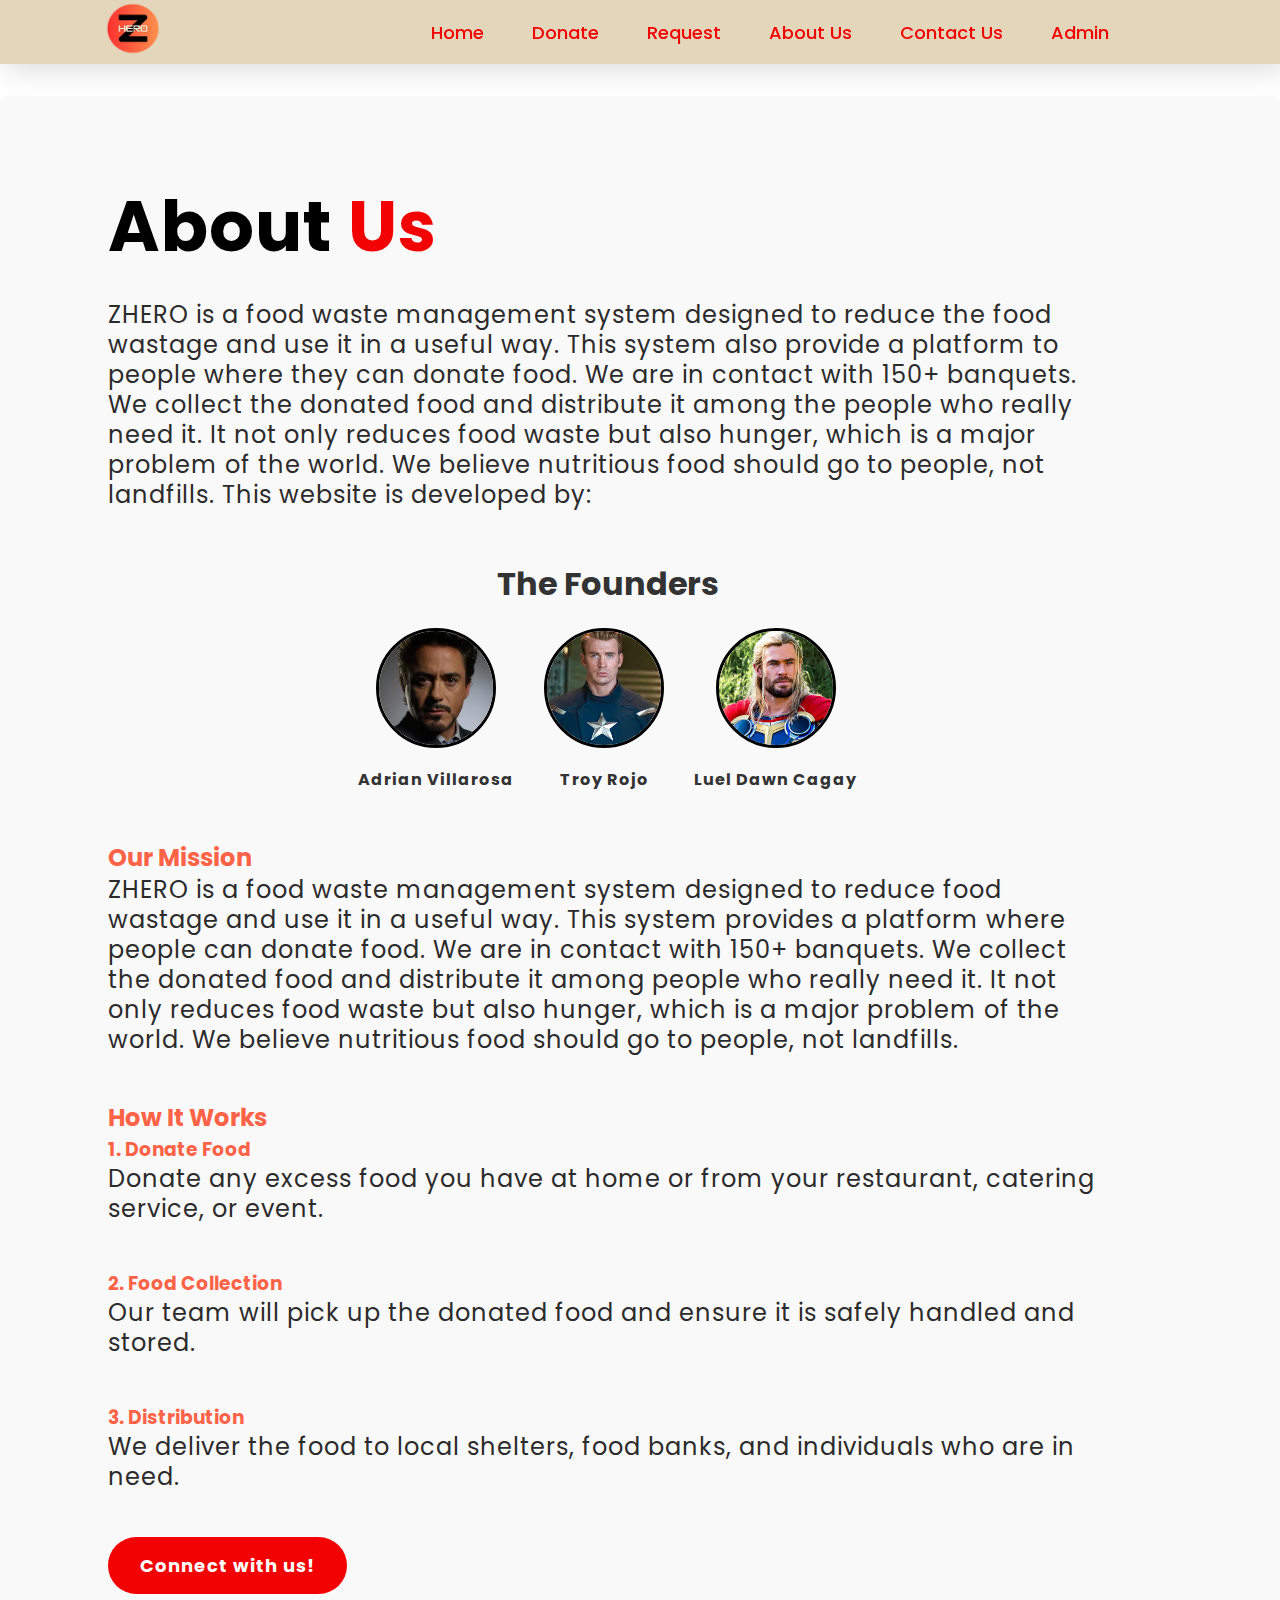
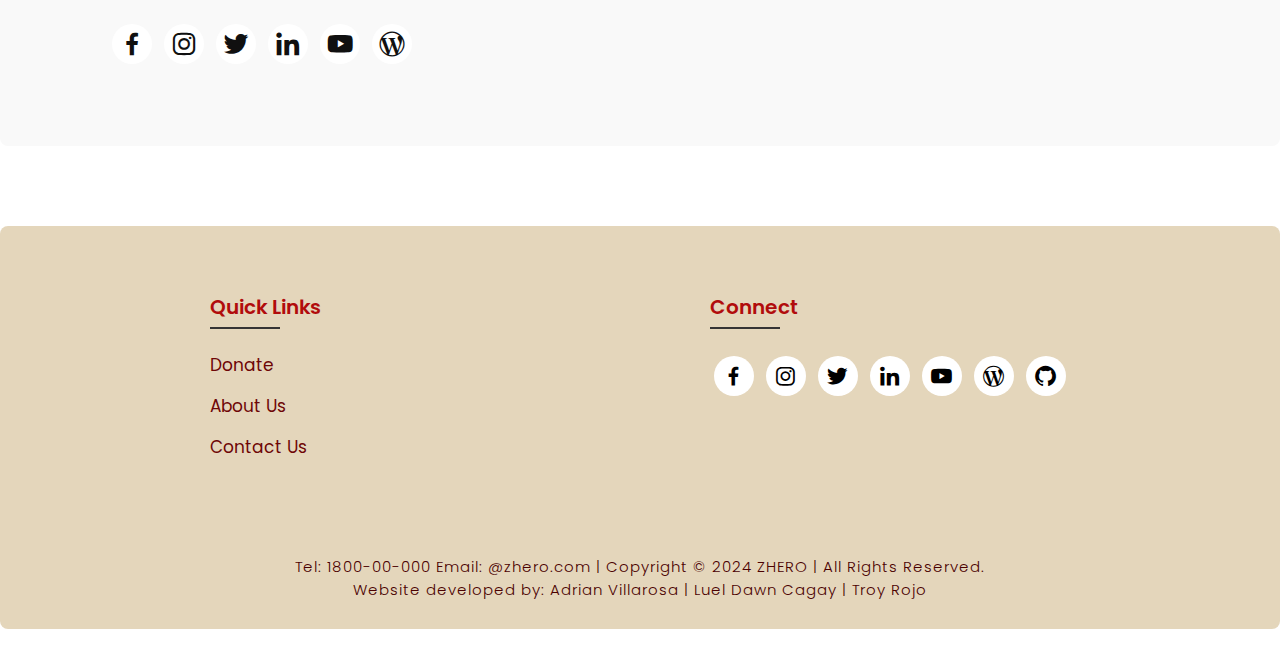
<file: about.html>
<!DOCTYPE html>
<html lang="en">
<head>
    <meta charset="UTF-8">
    <meta http-equiv="X-UA-Compatible" content="IE=edge">
    <meta name="viewport" content="width=device-width, initial-scale=1.0">
    <title>About Us</title>
    <link rel="icon" href="./files/logo.png">
    <link rel="stylesheet" type="text/css" href="style.css">
    <link rel="preconnect" href="https://fonts.googleapis.com">
    <link rel="preconnect" href="https://fonts.gstatic.com" crossorigin>
    <link href="https://fonts.googleapis.com/css2?family=Paytone+One&family=Poppins:wght@100;200;300;400;500;600;700;800;900&display=swap" rel="stylesheet">
    <link rel="stylesheet"
    href="https://unpkg.com/boxicons@latest/css/boxicons.min.css">
    
</head>
<body class="aboutbody">
    <nav>
        <a href="index.html">
            <img src="ZHERO.png" class="logo" alt="Logo" title="ZHERO">
        </a>
        
        
        <ul class="navbar">
            <li>
                <a href="index.html">Home</a>
                <a href="donate.html">Donate</a>
                <a href="request.html">Request</a>
                <a href="about.html">About Us</a>
                <a href="contact.html">Contact Us</a>
                <a href="adminlogin.html">Admin</a>
            </li>
        </ul>
    </nav>
        
    <section class="about">
           <div class="main">
            <div class="abt-text">
                <h1>About <span>Us</span></h1>
                <p>ZHERO is a food waste management system designed to reduce the food wastage and use it in a useful way. This system also provide a platform to people where they can donate food. We are in contact with 150+ banquets. We collect the donated food and distribute it among the people who really need it. It not only reduces food waste but also hunger, which is a major problem of the world. We believe nutritious food should go to people, not landfills. This website is developed by:</p>
                <div class="creators">
                    <h2>The Founders</h2>
                    <div class="avatar-container">
                        <div class="avatar">
                            <img src="Tony-Stark.png" alt="Adrian Villarosa">
                            <p>Adrian Villarosa</p>
                        </div>
                        <div class="avatar">
                            <img src="steve.png" alt="Troy Rojo">
                            <p>Troy Rojo</p>
                        </div>
                        <div class="avatar">
                            <img src="thorht.png" alt="Luel Dawn Cagay">
                            <p>Luel Dawn Cagay</p>
                        </div>
                    </div>
                </div>
        <h2>Our Mission</h2>
        <p>ZHERO is a food waste management system designed to reduce food wastage and use it in a useful way. This system provides a platform where people can donate food. We are in contact with 150+ banquets. We collect the donated food and distribute it among people who really need it. It not only reduces food waste but also hunger, which is a major problem of the world. We believe nutritious food should go to people, not landfills.</p>
        <h2>How It Works</h2>
                <div class="steps">
                    <div class="step">
                        <h3>1. Donate Food</h3>
                        <p>Donate any excess food you have at home or from your restaurant, catering service, or event.</p>
                    </div>
                    <div class="step">
                        <h3>2. Food Collection</h3>
                        <p>Our team will pick up the donated food and ensure it is safely handled and stored.</p>
                    </div>
                    <div class="step">
                        <h3>3. Distribution</h3>
                        <p>We deliver the food to local shelters, food banks, and individuals who are in need.</p>
                    </div>
                </div>
                <a href="" class="connectbtn" target="_blank">Connect with us!</a>

                <div class="connect-section"></div>
                    <div class="social-icons">
                        <a href="" target="_blank"><i class='bx bxl-facebook'></i></a>
                        <a href="" target="_blank"><i class='bx bxl-instagram' ></i></a>
                        <a href="" target="_blank"><i class='bx bxl-twitter' ></i></a>
                        <a href="" target="_blank"><i class='bx bxl-linkedin' ></i></a>
                        <a href="" target="_blank"><i class='bx bxl-youtube' ></i></a>
                        <a href="" target="_blank"><i class='bx bxl-wordpress' ></i></a>
                    </div>
                


                </div>
    <div>
    </section>
</section>


    <!-- Footer -->

<!-- Footer -->

<section class="footer">
    <div class="foot">
        <div class="footer-content">
            
            <div class="footlinks">
                <h4>Quick Links</h4>
                <ul>
                    <li><a href="donate.html">Donate</a></li>
                    <li><a href="about.html">About Us</a></li>
                    <li><a href="contact.html">Contact Us</a></li>
                </ul>
            </div>

            <div class="footlinks">
                <h4>Connect</h4>
                <div class="social">
                    <a href="" target="_blank"><i class='bx bxl-facebook'></i></a>
                    <a href="" target="_blank"><i class='bx bxl-instagram' ></i></a>
                    <a href="" target="_blank"><i class='bx bxl-twitter' ></i></a>
                    <a href="" target="_blank"><i class='bx bxl-linkedin' ></i></a>
                    <a href="" target="_blank"><i class='bx bxl-youtube' ></i></a>
                    <a href="" target="_blank"><i class='bx bxl-wordpress' ></i></a>
                    <a href="" target="_blank"><i class='bx bxl-github'></i></a>
                </div>
            </div>
            
        </div>
    </div>

    <div class="end">
        <p>Tel: 1800-00-000 Email: @zhero.com | Copyright © 2024 ZHERO | All Rights Reserved. <br>Website developed by: Adrian Villarosa | Luel Dawn Cagay | Troy Rojo</p>
    </div>
</section>

</body>
</html>
</file>
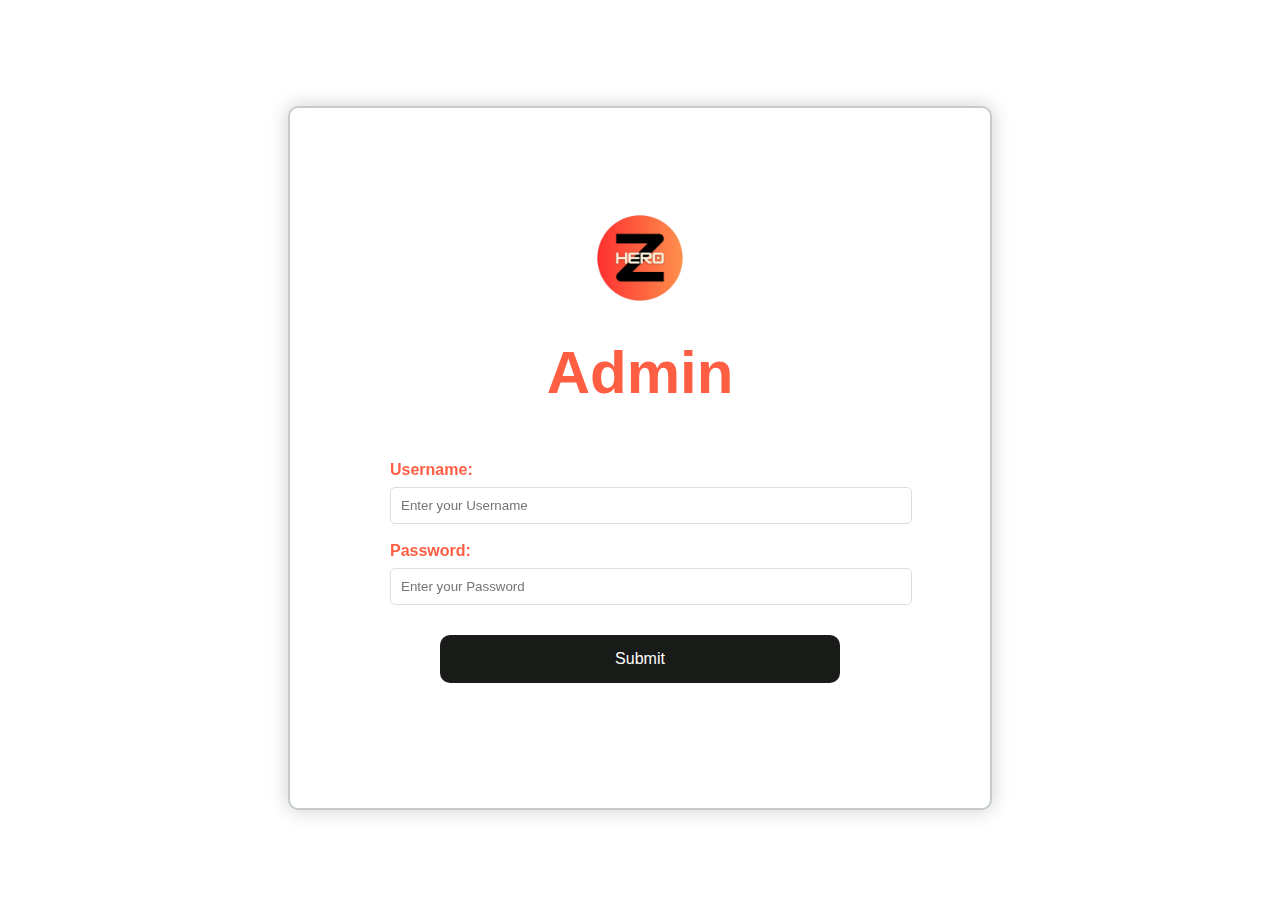
<file: adminlogin.html>
<!DOCTYPE html>
<html lang="en">

<head>
    <meta charset="UTF-8">
    <meta name="viewport" content="width=device-width, initial-scale=1.0">
    <title>HTML Login Form</title>
    <link rel="stylesheet" href="login-style.css">
</head>

<body>  
      <div class="main">
            <img src="ZHERO.png" alt="logo" class="logo"> 
            <h1>Admin</h1>
    
        <!-- Form without an action attribute to handle redirection in JavaScript -->
        <form id="loginForm" onsubmit="return validateForm()">
            <label for="username">
                Username:
            </label>
            <input type="text" id="username" name="username" 
                   placeholder="Enter your Username" required>

            <label for="password">
                Password:
            </label>
            <input type="password" id="password" name="password" 
                   placeholder="Enter your Password" required>

            <div class="wrap">
                <!-- Submit button -->
                <button type="submit" class="btn" style="color: white;">Submit</button>
            
          </form>
      
    </div>
 </div>
    <!-- JavaScript for form validation and redirection -->
    <script>
        function validateForm() {
            const username = document.getElementById('username').value;
            const password = document.getElementById('password').value;

            // Check if username and password are not empty
            if (username === '' || password === '') {
                alert('Both username and password are required!');
                return false; // Prevent form submission
            }
            
            // Redirect to homepage.html if validation is successful
            window.location.href = 'dashboard.html';
            return false; // Prevent default form submission behavior
        }
    </script>
</body>

</html>
</file>
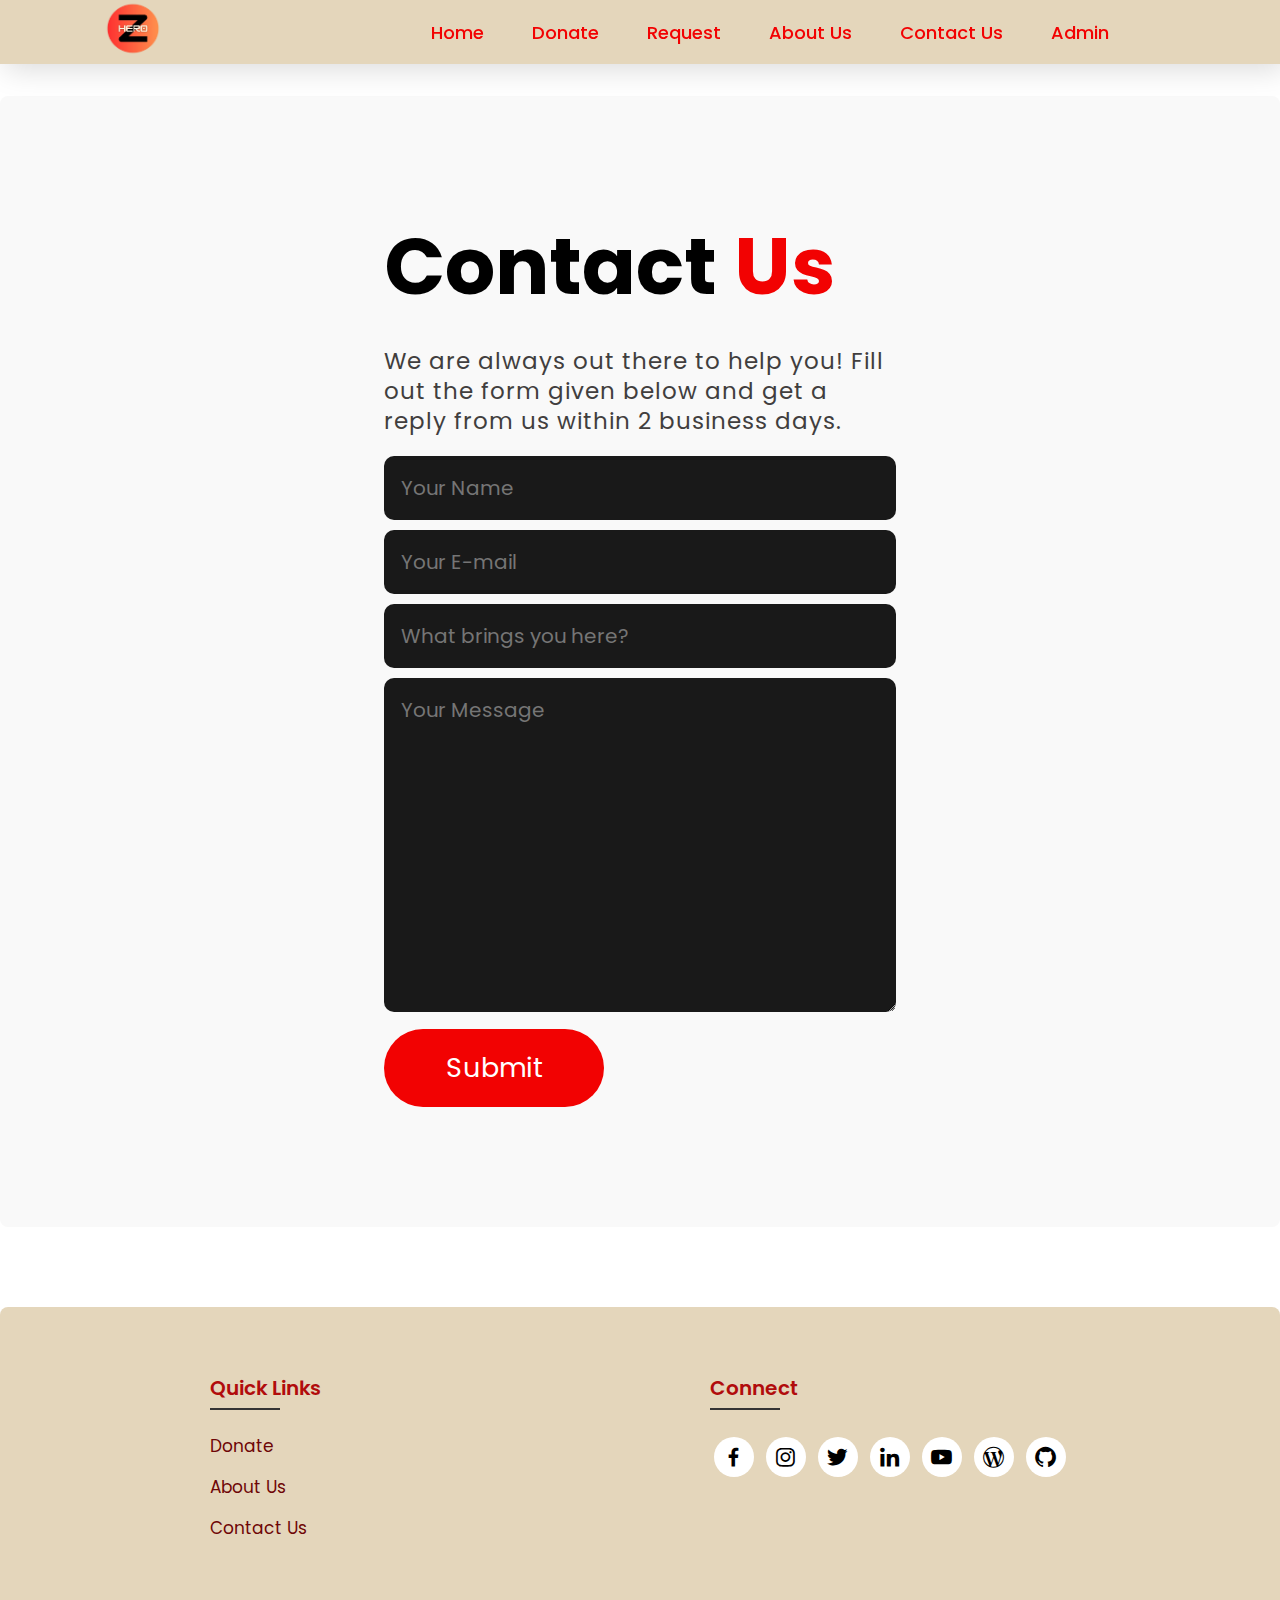
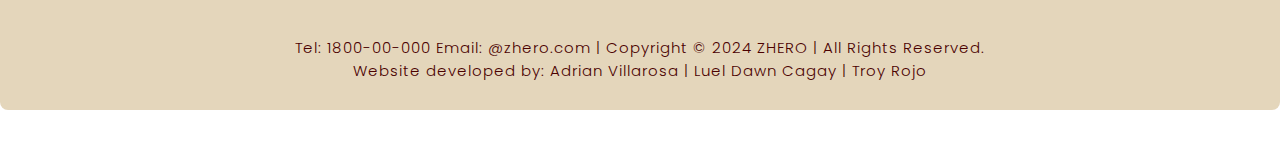
<file: contact.html>
<!DOCTYPE html>
<html lang="en">
<head>
    <meta charset="UTF-8">
    <meta http-equiv="X-UA-Compatible" content="IE=edge">
    <meta name="viewport" content="width=device-width, initial-scale=1.0">
    <title>Contact Us</title>
    <link rel="icon" href="./files/logo.png">
    <link rel="stylesheet" type="text/css" href="style.css">
    <link rel="preconnect" href="https://fonts.googleapis.com">
    <link rel="preconnect" href="https://fonts.gstatic.com" crossorigin>
    <link href="https://fonts.googleapis.com/css2?family=Paytone+One&family=Poppins:wght@100;200;300;400;500;600;700;800;900&display=swap" rel="stylesheet">   
    <link rel="stylesheet"
    href="https://unpkg.com/boxicons@latest/css/boxicons.min.css">
    
</head>

<body class="contactbody">
    <nav>
        <a href="index.html">
            <img src="ZHERO.png" class="logo" alt="Logo" title="ZHERO">
        </a>
        
        
        <ul class="navbar">
            <li>
                <a href="index.html">Home</a>
                <a href="donate.html">Donate</a>
                <a href="request.html">Request</a>
                <a href="about.html">About Us</a>
                <a href="contact.html">Contact Us</a>
                <a href="adminlogin.html">Admin</a>
                   
            </li>
        </ul>
    </nav>

        <section class="contact">
            <div class="contact-form">
                <h1>Contact <span>Us</span></h1>
                <p>We are always out there to help you! Fill out the form given below and get a reply from us within 2 business days.</p>
            <form action="">
                <input type="text" name="myname" placeholder="Your Name" required>
                <input type="email" name="email" placeholder="Your E-mail" required>
                <input type="text" name="subject" placeholder="What brings you here?" required>
                <textarea name="message" cols="30" rows="10" placeholder="Your Message" required></textarea>
                <input type="submit" value="Submit" class="submit-btn">
            </form>
            </div>
            
        </section>

<!-- Footer -->

<section class="footer">
    <div class="foot">
        <div class="footer-content">
            
            <div class="footlinks">
                <h4>Quick Links</h4>
                <ul>
                    <li><a href="./register.html">Donate</a></li>
                    <li><a href="./about.html">About Us</a></li>
                    <li><a href="./contact.html">Contact Us</a></li>
                </ul>
            </div>

            <div class="footlinks">
                <h4>Connect</h4>
                <div class="social">
                    <a href="" target="_blank"><i class='bx bxl-facebook'></i></a>
                    <a href="" target="_blank"><i class='bx bxl-instagram' ></i></a>
                    <a href="" target="_blank"><i class='bx bxl-twitter' ></i></a>
                    <a href="" target="_blank"><i class='bx bxl-linkedin' ></i></a>
                    <a href="" target="_blank"><i class='bx bxl-youtube' ></i></a>
                    <a href="" target="_blank"><i class='bx bxl-wordpress' ></i></a>
                    <a href="" target="_blank"><i class='bx bxl-github'></i></a>
                </div>
            </div>
            
        </div>
    </div>

    <div class="end">
        <p>Tel: 1800-00-000 Email: @zhero.com | Copyright © 2024 ZHERO | All Rights Reserved. <br>Website developed by: Adrian Villarosa | Luel Dawn Cagay | Troy Rojo</p>
    </div>
    </div>
</section>

</body>
</html>
</file>
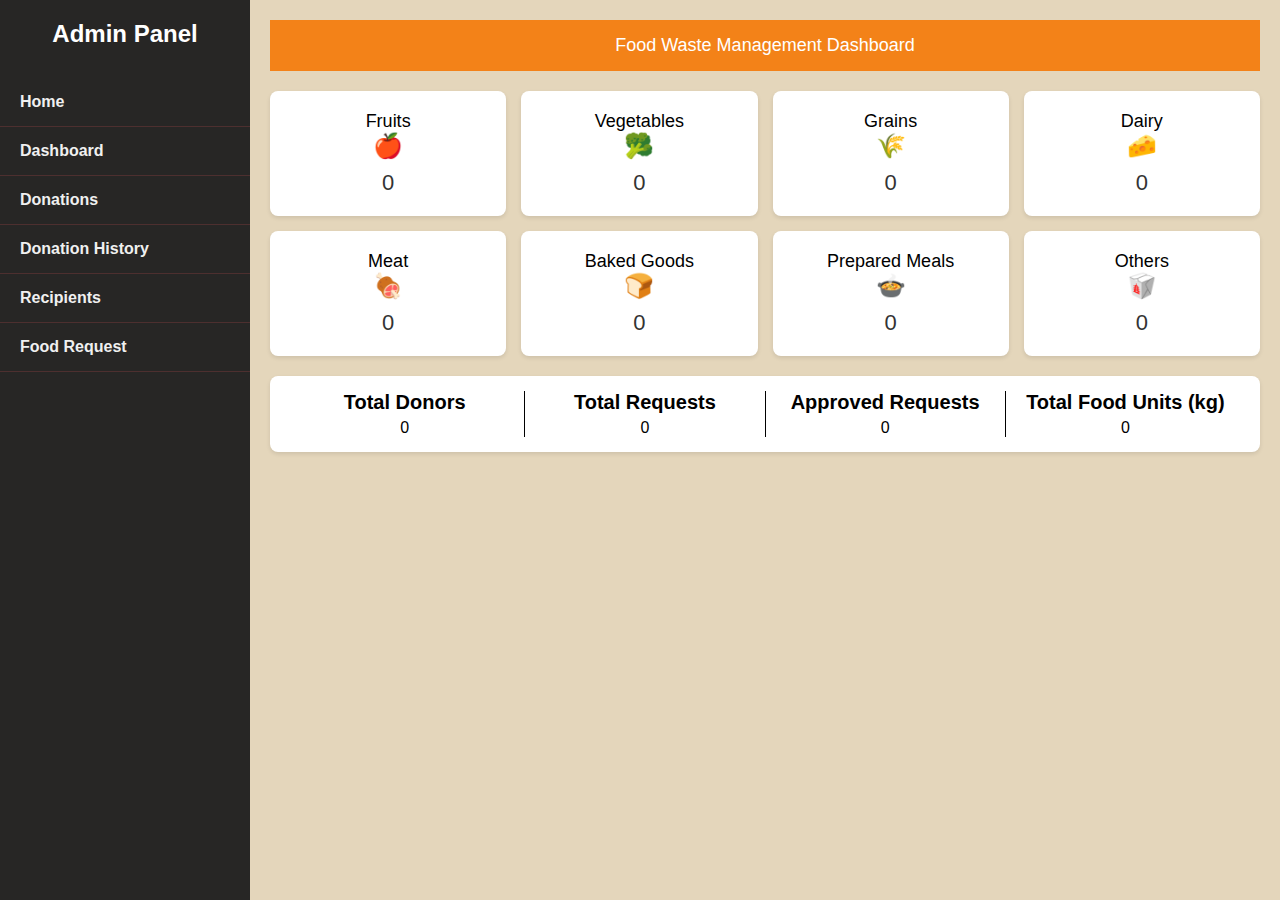
<file: dashboard.html>
<!DOCTYPE html>
<html lang="en">
<head>
  <meta charset="UTF-8">
  <meta name="viewport" content="width=device-width, initial-scale=1.0">
  <title>Food Waste Management Dashboard</title>
  <style>
    /* General Reset */
    * {
      margin: 0;
      padding: 0;
      box-sizing: border-box;
      font-family: Arial, sans-serif;
    }

    /* Body Styling */
    body {
      display: flex;
      height: 100vh;
      background-color: rgb(228, 214, 187)
    }

    /* Sidebar Styling */
    .sidebar {
      width: 250px;
      height: 100vh;
      background-color: rgb(39, 38, 37);
      color: #fff;
      padding: 20px 0;
      position: fixed;
      top: 0;
      left: 0;
    }

    .sidebar h2 {
      text-align: center;
      margin-bottom: 30px;
    }

    .sidebar ul {
      list-style: none;
      padding: 0;
    }

    .sidebar ul li {
      padding: 15px 20px;
      border-bottom: 1px solid #4d2f2f;
    }

    .sidebar ul li a {
      color: rgb(240, 240, 240);
      text-decoration: none;
      font-weight: bold;
      display: block;
    }

    .sidebar ul li a:hover {
      background-color: rgb(243, 130, 24);
      border-radius: 3px; 
    }

    .sidebar ul li a.active {
      background-color: #e4dcdc;
      border-radius: 5px;
    }

    /* Main Content Styling */
    .main-content {
      margin-left: 250px;
      padding: 20px;
      width: calc(100% - 250px);
    }

    .header {
      background-color: rgb(243, 130, 24);
      color: #fff;
      padding: 15px;
      text-align: center;
      font-size: 18px;
    }

    /* Food Categories Grid */
    .food-categories {
      display: grid;
      grid-template-columns: repeat(4, 1fr);
      gap: 15px;
      margin-top: 20px;
    }

    .category-card {
      background-color: #fff;
      padding: 20px;
      text-align: center;
      border-radius: 8px;
      box-shadow: 0 2px 4px rgba(0, 0, 0, 0.1);
      font-size: 18px;
    }

    .category-card .icon {
      color: #a08383;
      font-size: 24px;
    }

    .category-card .count {
      font-size: 22px;
      margin-top: 10px;
      color: #333;
    }

    /* Footer Summary */
    .summary {
      display: flex;
      justify-content: space-between;
      margin-top: 20px;
      padding: 15px;
      background-color: #fff;
      border-radius: 8px;
      box-shadow: 0 2px 4px rgba(0, 0, 0, 0.1);
    }

    .summary-item {
      text-align: center;
      flex: 1;
    }

    .summary-item + .summary-item {
      border-left: 1px solid #000000;
    }

    .summary-item h4 {
      color: rgb(0, 0, 0);
      font-size: 20px;
    }

    .summary-item p {
      font-size: 16px;
      margin-top: 5px;
    }
  </style>
 <script>
  document.addEventListener("DOMContentLoaded", function () {
    // Fetch data from localStorage
    const donations = JSON.parse(localStorage.getItem("donations")) || [];
    const requests = JSON.parse(localStorage.getItem("foodRequests")) || [];
    const recipients = JSON.parse(localStorage.getItem("recipients")) || []; // Fetch approved requests

    // Aggregate food categories (for donations)
    const foodCategories = {
        fruits: 0,
        vegetables: 0,
        grains: 0,
        dairy: 0,
        meat: 0,
        bakedGoods: 0,
        meals: 0,
        others: 0,
    };

     // Broader category mappings to specific categories
     const categoryMapping = {
        "Fruits and Vegetables": ["fruits", "vegetables"],
        "Protein Sources": ["meat", "dairy"],
        "Grains and Starches": ["grains", "bakedGoods"],
        "Canned Goods": ["others"],
    };

    // Process each donation to assign quantities dynamically
    donations.forEach(donation => {
        if (donation.category) {
            // Match the donation's category to a broader group
            for (const [group, specificCategories] of Object.entries(categoryMapping)) {
                if (donation.category === group) {
                    // Add quantities to the relevant specific categories
                    specificCategories.forEach(specificCategory => {
                        if (foodCategories[specificCategory] !== undefined) {
                            foodCategories[specificCategory] += parseFloat(donation.quantity || 0);
                        }
                    });
                }
            }
        }
    });

    // Update category counts in the DOM
    for (const [key, value] of Object.entries(foodCategories)) {
        const countElement = document.getElementById(${key}Count);
        if (countElement) {
            countElement.textContent = value;
        }
    }

    // Aggregate summary data (include requests and recipients)
    const summaryData = {
        totalDonors: new Set(donations.map(donation => donation.name)).size, // Unique donors
        totalRequests: requests.length, // Total requests
        approvedRequests: recipients.length, // Total approved requests (recipients)
        totalFoodUnits: donations.reduce((total, donation) => total + parseFloat(donation.quantity || 0), 0), // Total donated food units
    };

    // Update summary data in the DOM
    for (const [key, value] of Object.entries(summaryData)) {
        const summaryElement = document.getElementById(key);
        if (summaryElement) {
            summaryElement.textContent = value;
        }
    }
});

</script>

</head>
<body>
  <!-- Sidebar -->
  <div class="sidebar">
    <h2>Admin Panel</h2>
    <ul>
        <li><a href="index.html">Home</a></li>
        <li><a href="dashboard.html">Dashboard</a></li>
        <li><a href="donations.html">Donations</a></li>
        <li><a href="donors.html">Donation History</a></li>
        <li><a href="recipients.html">Recipients</a></li>
        <li><a href="food-request.html">Food Request</a></li>
        
    </ul>
  </div>

  <!-- Main Content -->
  <div class="main-content">
    <div class="header">
      Food Waste Management Dashboard
    </div>

    <div class="food-categories">
      <!-- Food Categories -->
      <div class="category-card">
        <div>Fruits</div>
        <div class="icon">🍎</div>
        <div class="count" id="fruitsCount">0</div>
      </div>
      <div class="category-card">
        <div>Vegetables</div>
        <div class="icon">🥦</div>
        <div class="count" id="vegetablesCount">0</div>
      </div>
      <div class="category-card">
        <div>Grains</div>
        <div class="icon">🌾</div>
        <div class="count" id="grainsCount">0</div>
      </div>
      <div class="category-card">
        <div>Dairy</div>
        <div class="icon">🧀</div>
        <div class="count" id="dairyCount">0</div>
      </div>
      <div class="category-card">
        <div>Meat</div>
        <div class="icon">🍖</div>
        <div class="count" id="meatCount">0</div>
      </div>
      <div class="category-card">
        <div>Baked Goods</div>
        <div class="icon">🍞</div>
        <div class="count" id="bakedGoodsCount">0</div>
      </div>
      <div class="category-card">
        <div>Prepared Meals</div>
        <div class="icon">🍲</div>
        <div class="count" id="mealsCount">0</div>
      </div>
      <div class="category-card">
        <div>Others</div>
        <div class="icon">🥡</div>
        <div class="count" id="othersCount">0</div>
      </div>
    </div>

    <div class="summary">
      <div class="summary-item">
        <h4>Total Donors</h4>
        <p id="totalDonors">0</p>
      </div>
      <div class="summary-item">
        <h4>Total Requests</h4>
        <p id="totalRequests">0</p>
      </div>
      <div class="summary-item">
        <h4>Approved Requests</h4>
        <p id="approvedRequests">0</p>
      </div>
      <div class="summary-item">
        <h4>Total Food Units (kg)</h4>
        <p id="totalFoodUnits">0</p>
      </div>
    </div>
  </div>
</body>
</html>
</file>
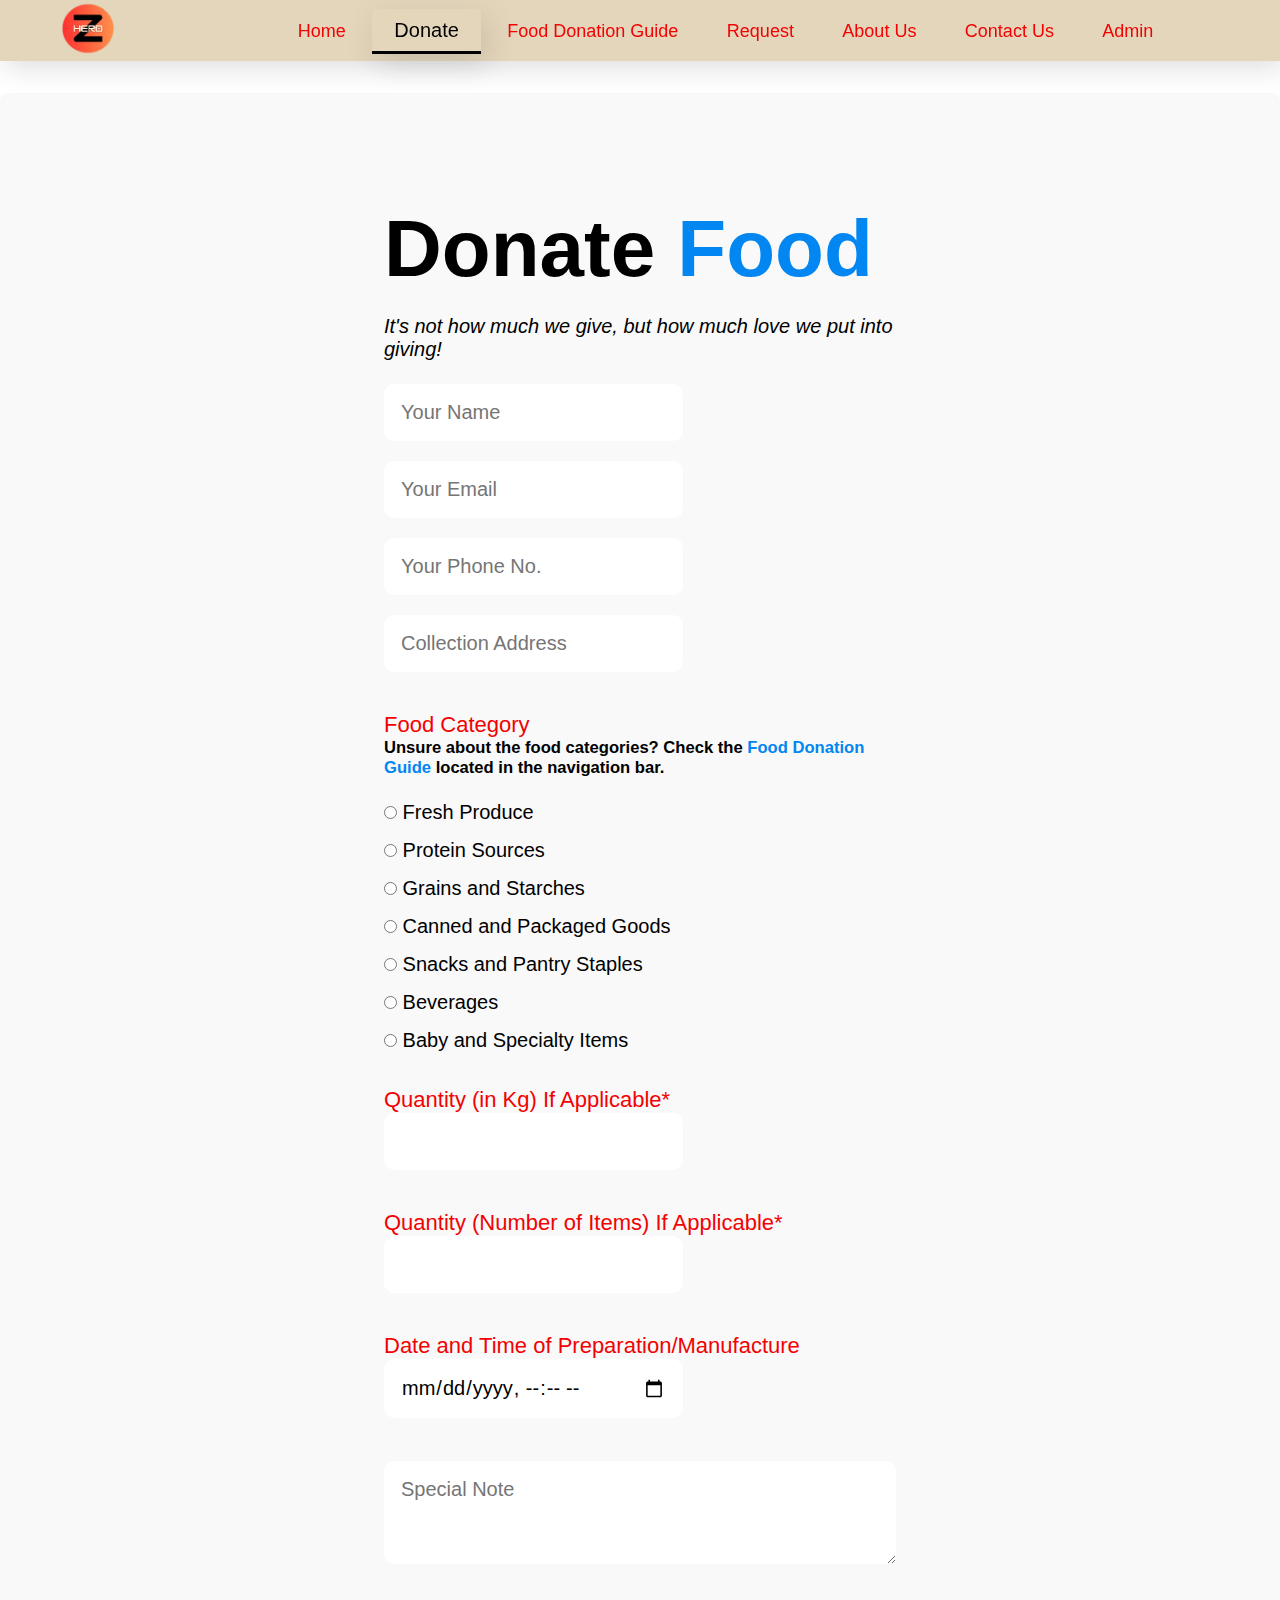
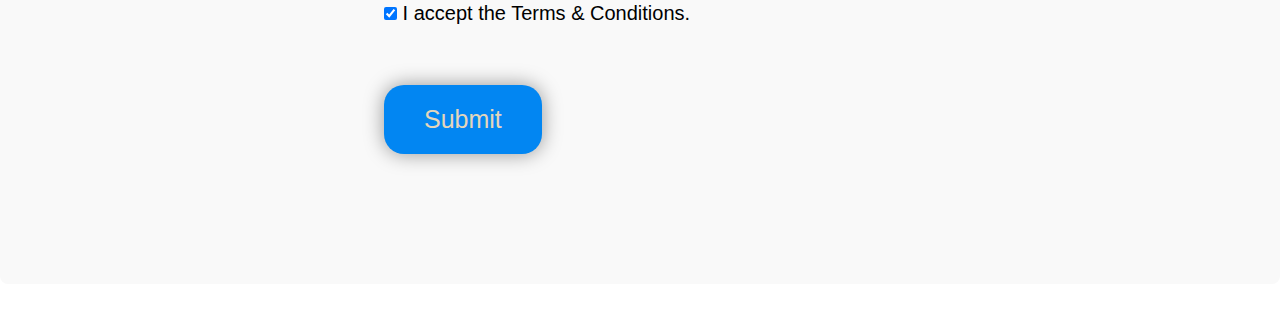
<file: donate.html>
<!DOCTYPE html>
<html lang="en">
<head>
    <meta charset="UTF-8">
    <meta name="viewport" content="width=device-width, initial-scale=1.0">
    <title>Donate Food</title>
    <link rel="stylesheet" type="text/css" href="style.css">
    <script>
        // Save form data to localStorage
        function saveDonationData(event) {
            event.preventDefault(); // Prevent form from submitting the traditional way

            // Fetch form values
            const name = document.getElementById("name").value;
            const email = document.getElementById("email").value;
            const phone = document.getElementById("phonenum").value;
            const address = document.getElementById("address").value;
            const category = document.querySelector('input[name="myfood"]:checked').value;
            const quantity = document.getElementById("quantity").value;
            const item = document.getElementById("item").value;
            const foodDate = document.getElementById("fooddate").value;
            const note = document.getElementById("note").value;

            // Validation for phone number
            if (phone.length < 10 || isNaN(phone)) {
                alert("Please enter a valid 10-digit phone number.");
                return;
            }

            // Create a donation object
            const donation = {
                name,
                email,
                phone,
                address,
                category,
                quantity,
                item,
                foodDate,
                note
            };

            // Get existing donations from localStorage or create a new array
            const donations = JSON.parse(localStorage.getItem("donations")) || [];
            donations.push(donation); // Add the new donation
            localStorage.setItem("donations", JSON.stringify(donations)); // Save back to localStorage

            // Show success message
            alert("Your donation has been successfully recorded!");

            // Reset the form
            document.getElementById("donationForm").reset();
        }
    </script>
</head>
<body class="register-body">
    <nav>
        <a href="index.html">
            <img src="ZHERO.png" class="logo" alt="Logo" title="ZHERO">
        </a>
        <ul class="navbar">
            <li>
                <a href="index.html">Home</a>
                <a href="donate.html" class="active">Donate</a>
                <a href="foodguide.html">Food Donation Guide</a>
                <a href="request.html">Request</a>
                <a href="about.html">About Us</a>
                <a href="contact.html">Contact Us</a>
                <a href="adminlogin.html">Admin</a>
            </li>
        </ul>
    </nav>

    <section class="registration">
        <div class="register-form">
            <h1>Donate <span>Food</span></h1>
            <p><i>It's not how much we give, but how much love we put into giving!</i></p> <br>
            <form id="donationForm" onsubmit="saveDonationData(event)">
                <input type="text" name="myname1" placeholder="Your Name" id="name" required>
                <input type="email" name="myemail" placeholder="Your Email" id="email" required>
                <input type="tel" name="myphone" placeholder="Your Phone No." id="phonenum" required>
                <input type="text" name="myadd" placeholder="Collection Address" id="address" required>
                <h4>Food Category</h4>
                <h5>Unsure about the food categories? Check the <span>Food Donation Guide</span> located in the navigation bar.</h5>
                <br>
                <label><input type="radio" name="myfood" value="Fresh Produce" required> Fresh Produce</label><br>
                <label><input type="radio" name="myfood" value="Protein Sources"> Protein Sources</label><br>
                <label><input type="radio" name="myfood" value="Grains and Starches"> Grains and Starches</label><br>
                <label><input type="radio" name="myfood" value="Canned and Packaged Goods"> Canned and Packaged Goods</label><br>
                <label><input type="radio" name="myfood" value="Snacks and Pantry Staples" required> Snacks and Pantry Staples</label><br>
                <label><input type="radio" name="myfood" value="Beverages" required> Beverages</label><br>
                <label><input type="radio" name="myfood" value="Baby and Specialty Items" required> Baby and Specialty Items</label><br>
                <h4>Quantity (in Kg) If Applicable*</h4>
                <input type="number" name="quantity" id="quantity">
                <h4>Quantity (Number of Items) If Applicable*</h4>
                <input type="number" name="item" id="item">
                <h4>Date and Time of Preparation/Manufacture</h4>
                <input type="datetime-local" name="fooddate" id="fooddate" required><br><br>
                <textarea name="note" id="note" cols="2" rows="3" placeholder="Special Note"></textarea><br><br>
                <input type="checkbox" name="t&c" id="terms" checked required> I accept the Terms & Conditions.<br>
                <input type="submit" value="Submit" class="submitbtn">
            </form>
        </div>
    </section>
</body>
</html>
</file>
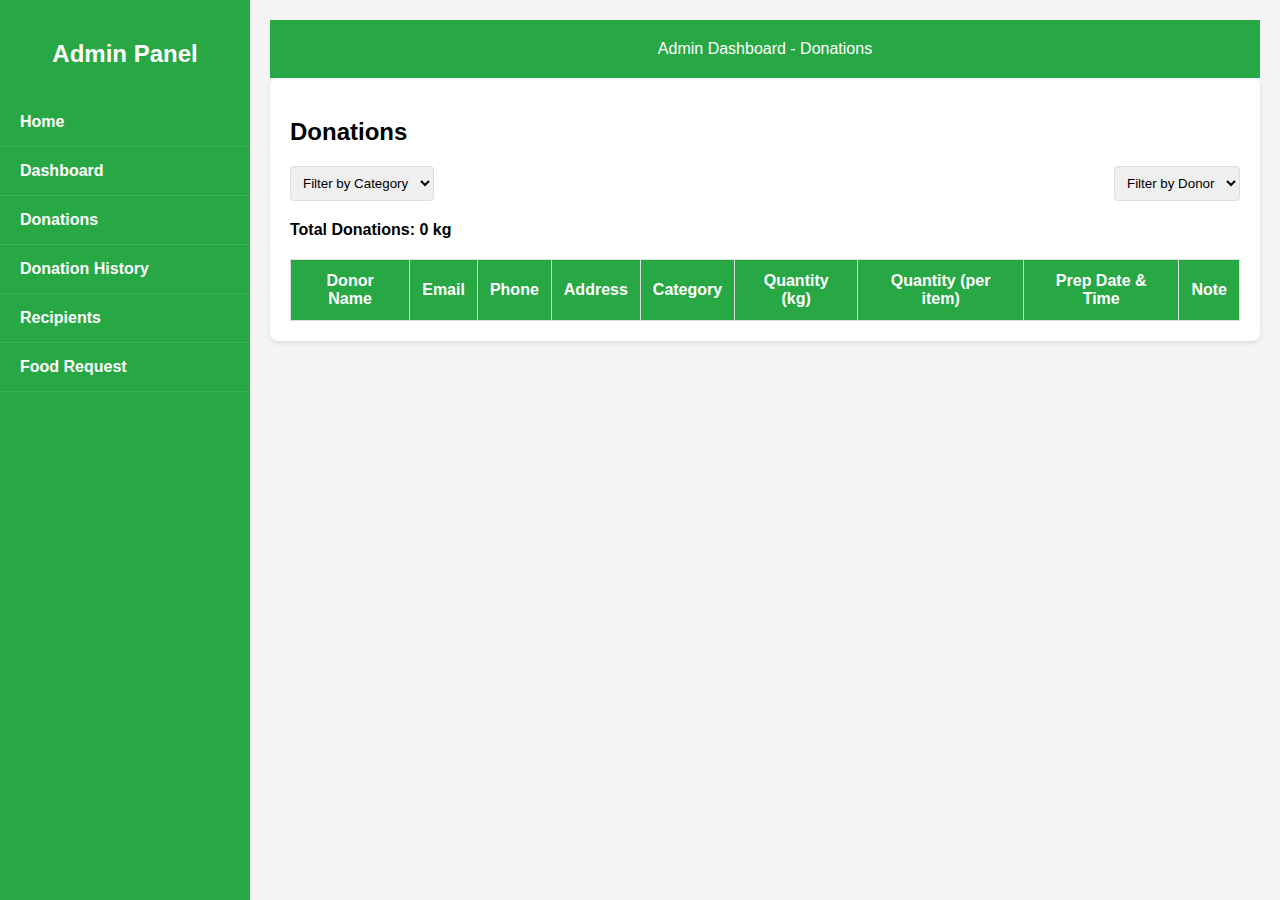
<file: donations.html>
<!DOCTYPE html>
<html lang="en">
<head>
    <meta charset="UTF-8">
    <meta name="viewport" content="width=device-width, initial-scale=1.0">
    <title>Admin Dashboard - Donations</title>
    <style>
        body {
            font-family: Arial, sans-serif;
            background-color: #f4f4f4;
            display: flex;
            margin: 0;
        }

        /* Sidebar Styles */
        .sidebar {
            width: 250px;
            height: 100vh;
            background-color: #28a745;
            color: white;
            position: fixed;
            top: 0;
            left: 0;
            padding: 20px 0;
        }

        .sidebar h2 {
            text-align: center;
            margin-bottom: 30px;
        }

        .sidebar ul {
            list-style: none;
            padding: 0;
        }

        .sidebar ul li {
            padding: 15px 20px;
            border-bottom: 1px solid #3cb056;
        }

        .sidebar ul li a {
            color: white;
            text-decoration: none;
            font-weight: bold;
            display: block;
        }

        .sidebar ul li a:hover {
            background-color: #3cb056;
            border-radius: 5px;
        }

        /* Main Content Styles */
        .main-content {
            margin-left: 250px;
            padding: 20px;
            width: calc(100% - 250px);
        }

        header {
            background-color: #28a745;
            color: white;
            padding: 20px;
            text-align: center;
        }

        .container {
            background-color: #fff;
            border-radius: 8px;
            padding: 20px;
            box-shadow: 0 2px 4px rgba(0, 0, 0, 0.1);
        }

        .filter-bar {
            display: flex;
            justify-content: space-between;
            margin-bottom: 20px;
        }

        .filter-bar select {
            padding: 8px;
            border: 1px solid #ddd;
            border-radius: 4px;
        }

        .total-donations {
            font-size: 16px;
            font-weight: bold;
            margin-bottom: 20px;
        }

        table {
            width: 100%;
            border-collapse: collapse;
            margin-top: 20px;
        }

        th, td {
            padding: 12px;
            border: 1px solid #ddd;
            text-align: center;
        }

        th {
            background-color: #28a745;
            color: white;
        }

        tr:nth-child(even) {
            background-color: #f9f9f9;
        }

        tr:hover {
            background-color: #f1f1f1;
        }
    </style>
    <script>
        // Fetch donations from localStorage and render them
        function renderDonations(filterCategory = "", filterDonor = "") {
            const donations = JSON.parse(localStorage.getItem("donations")) || [];
            const tableBody = document.getElementById("donationTableBody");
            tableBody.innerHTML = ""; // Clear existing rows

            // Filter donations by category or donor
            const filteredDonations = donations.filter(donation => {
                return (
                    (!filterCategory || donation.category === filterCategory) &&
                    (!filterDonor || donation.name === filterDonor)
                );
            });

            // Display filtered donations
            filteredDonations.forEach(donation => {
                const row = document.createElement("tr");
                row.innerHTML = `
                    <td>${donation.name}</td>
                    <td>${donation.email}</td>
                    <td>${donation.phone}</td>
                    <td>${donation.address}</td>
                    <td>${donation.category}</td>
                    <td>${donation.quantity}</td>
                    <td>${donation.item}</td>
                    <td>${donation.foodDate}</td>
                    <td>${donation.note}</td>
                `;
                tableBody.appendChild(row);
            });

            // Update total donations counter
            const totalQuantity = filteredDonations.reduce((total, donation) => total + parseFloat(donation.quantity || 0), 0);
            document.getElementById("totalDonations").innerText = `Total Donations: ${totalQuantity} kg`;

            // Update total donations counter
         const totalItem = filteredDonations.reduce((total, donation) => total + parseFloat(donation.item|| 0), 0);
            document.getElementById("totalDonations").innerText = `Total Donations: ${totalItem} kg`;
        }


        // Handle filter changes
        function handleFilterChange() {
            const categoryFilter = document.getElementById("categoryFilter").value;
            const donorFilter = document.getElementById("donorFilter").value;
            renderDonations(categoryFilter, donorFilter);
        }

        // Load data when the page loads
        document.addEventListener("DOMContentLoaded", () => {
            renderDonations();

            // Populate filter dropdowns
            const donations = JSON.parse(localStorage.getItem("donations")) || [];
            const categories = [...new Set(donations.map(donation => donation.category))];
            const donors = [...new Set(donations.map(donation => donation.name))];

            const categoryFilter = document.getElementById("categoryFilter");
            categories.forEach(category => {
                const option = document.createElement("option");
                option.value = category;
                option.textContent = category;
                categoryFilter.appendChild(option);
            });

            const donorFilter = document.getElementById("donorFilter");
            donors.forEach(donor => {
                const option = document.createElement("option");
                option.value = donor;
                option.textContent = donor;
                donorFilter.appendChild(option);
            });
        });
    </script>
</head>
<body>
    <!-- Sidebar -->
    <div class="sidebar">
        <h2>Admin Panel</h2>
        <ul>
            <li><a href="index.html">Home</a></li>
            <li><a href="dashboard.html">Dashboard</a></li>
            <li><a href="donations.html">Donations</a></li>
            <li><a href="donors.html">Donation History</a></li>
            <li><a href="recipients.html">Recipients</a></li>
            <li><a href="food-request.html">Food Request</a></li>
            
        </ul>
    </div>

    <!-- Main Content -->
    <div class="main-content">
        <header>Admin Dashboard - Donations</header>

        <div class="container">
            <h2>Donations</h2>

            <div class="filter-bar">
                <select id="categoryFilter" onchange="handleFilterChange()">
                    <option value="">Filter by Category</option>
                </select>
                <select id="donorFilter" onchange="handleFilterChange()">
                    <option value="">Filter by Donor</option>
                </select>
            </div>

            <div class="total-donations" id="totalDonations">Total Donations: 0 kg</div>

            <table>
                <thead>
                    <tr>
                        <th>Donor Name</th>
                        <th>Email</th>
                        <th>Phone</th>
                        <th>Address</th>
                        <th>Category</th>
                        <th>Quantity (kg)</th>
                        <th>Quantity (per item)</th>
                        <th>Prep Date & Time</th>
                        <th>Note</th>
                    </tr>
                </thead>
                <tbody id="donationTableBody">
                    <!-- Rows will be dynamically populated -->
                </tbody>
            </table>
        </div>
    </div>
</body>
</html>
</file>
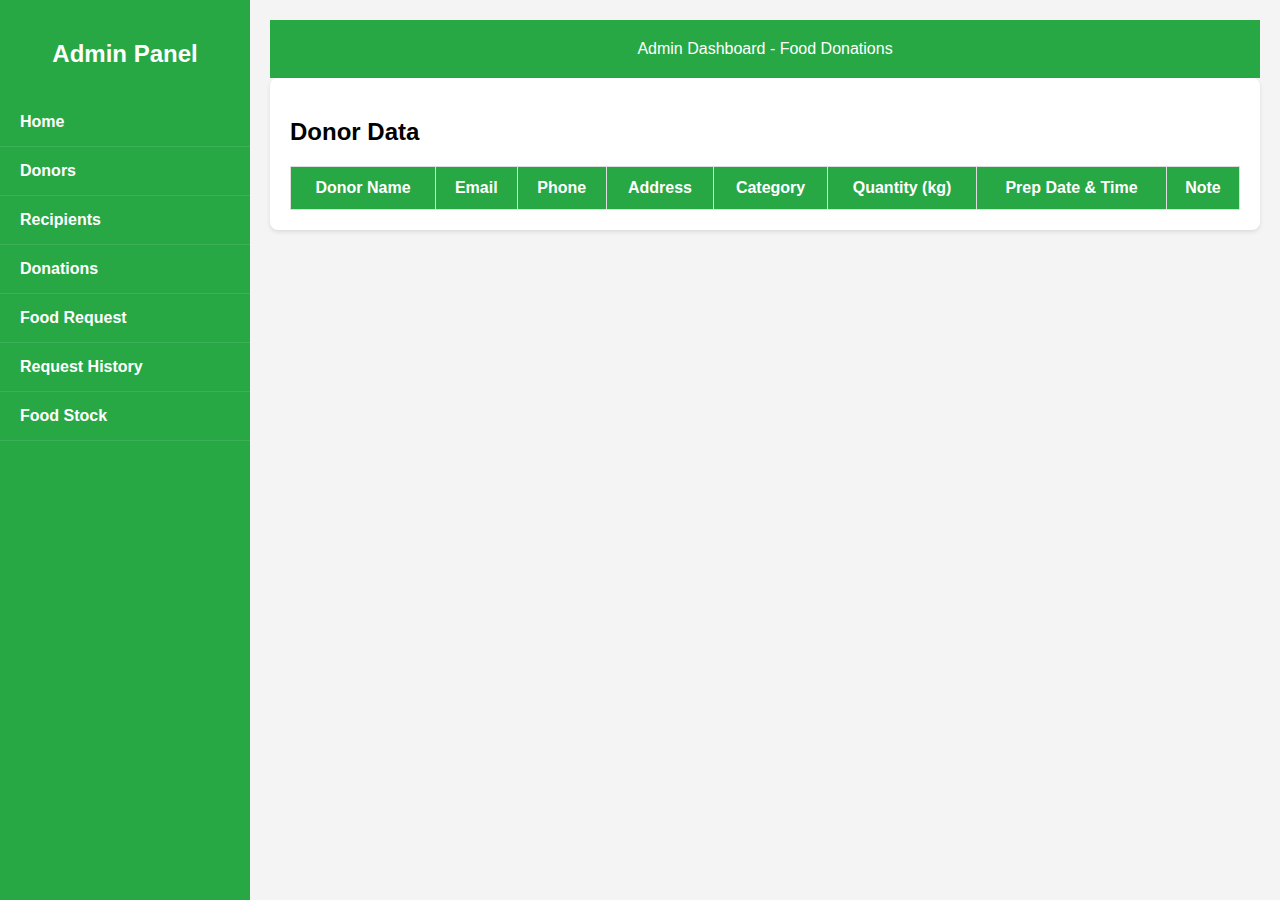
<file: donors.html>
<!DOCTYPE html>
<html lang="en">
<head>
    <meta charset="UTF-8">
    <meta name="viewport" content="width=device-width, initial-scale=1.0">
    <title>Admin Dashboard</title>
    <style>
        body {
            font-family: Arial, sans-serif;
            background-color: #f4f4f4;
            display: flex;
            margin: 0;
        }

        /* Sidebar Styles */
        .sidebar {
            width: 250px;
            height: 100vh;
            background-color: #28a745;
            color: white;
            position: fixed;
            top: 0;
            left: 0;
            padding: 20px 0;
        }

        .sidebar h2 {
            text-align: center;
            margin-bottom: 30px;
        }

        .sidebar ul {
            list-style: none;
            padding: 0;
        }

        .sidebar ul li {
            padding: 15px 20px;
            border-bottom: 1px solid #3cb056;
        }

        .sidebar ul li a {
            color: white;
            text-decoration: none;
            font-weight: bold;
            display: block;
        }

        .sidebar ul li a:hover {
            background-color: #3cb056;
            border-radius: 5px;
        }

        /* Main Content Styles */
        .main-content {
            margin-left: 250px;
            padding: 20px;
            width: calc(100% - 250px);
        }

        header {
            background-color: #28a745;
            color: white;
            padding: 20px;
            text-align: center;
        }

        .container {
            background-color: #fff;
            border-radius: 8px;
            padding: 20px;
            box-shadow: 0 2px 4px rgba(0, 0, 0, 0.1);
        }

        table {
            width: 100%;
            border-collapse: collapse;
            margin-top: 20px;
        }

        th, td {
            padding: 12px;
            border: 1px solid #ddd;
            text-align: center;
        }

        th {
            background-color: #28a745;
            color: white;
        }

        tr:nth-child(even) {
            background-color: #f9f9f9;
        }

        tr:hover {
            background-color: #f1f1f1;
        }
    </style>
    <script>
        // Fetch donations from localStorage and render them
        function renderDonations() {
            const donations = JSON.parse(localStorage.getItem("donations")) || [];
            const tableBody = document.getElementById("donorTableBody");
            tableBody.innerHTML = ""; // Clear existing rows

            donations.forEach(donation => {
                const row = document.createElement("tr");
                row.innerHTML = `
                    <td>${donation.name}</td>
                    <td>${donation.email}</td>
                    <td>${donation.phone}</td>
                    <td>${donation.address}</td>
                    <td>${donation.category}</td>
                    <td>${donation.quantity}</td>
                    <td>${donation.foodDate}</td>
                    <td>${donation.note}</td>
                `;
                tableBody.appendChild(row);
            });
        }

        // Load data when the page loads
        document.addEventListener("DOMContentLoaded", renderDonations);
    </script>
</head>
<body>
    <!-- Sidebar -->
    <div class="sidebar">
        <h2>Admin Panel</h2>
        <ul>
            <li><a href="home.html">Home</a></li>
            <li><a href="donors.html">Donors</a></li>
            <li><a href="recipients.html">Recipients</a></li>
            <li><a href="donations.html">Donations</a></li>
            <li><a href="food-request.html">Food Request</a></li>
            <li><a href="request-history.html">Request History</a></li>
            <li><a href="food-stock.html">Food Stock</a></li>
        </ul>
    </div>

    <!-- Main Content -->
    <div class="main-content">
        <header>Admin Dashboard - Food Donations</header>

        <div class="container">
            <h2>Donor Data</h2>
            <table>
                <thead>
                    <tr>
                        <th>Donor Name</th>
                        <th>Email</th>
                        <th>Phone</th>
                        <th>Address</th>
                        <th>Category</th>
                        <th>Quantity (kg)</th>
                        <th>Prep Date & Time</th>
                        <th>Note</th>
                    </tr>
                </thead>
                <tbody id="donorTableBody">
                    <!-- Rows will be populated here -->
                </tbody>
            </table>
        </div>
    </div>
</body>
</html>
</file>
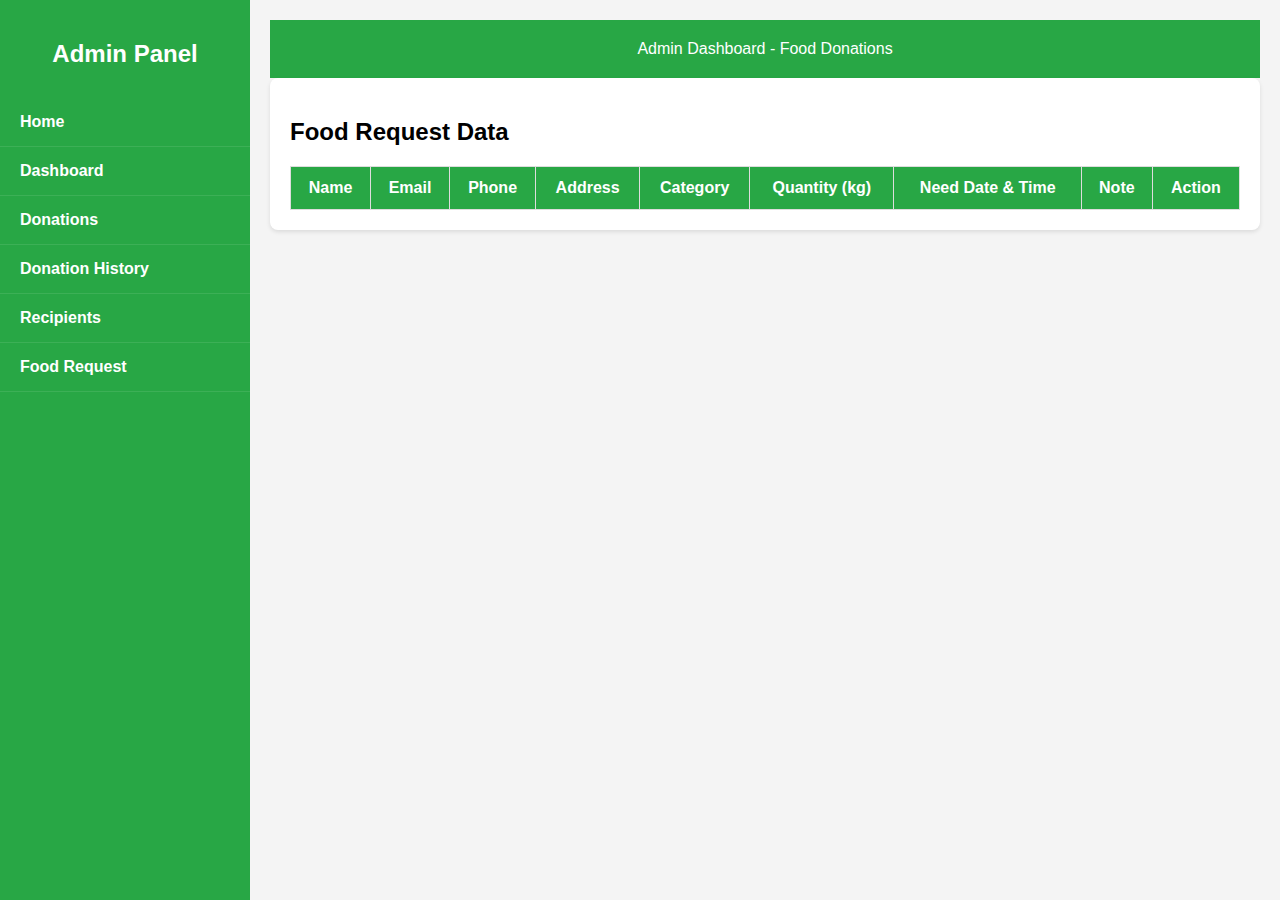
<file: food-request.html>
<!DOCTYPE html>
<html lang="en">
<head>
    <meta charset="UTF-8">
    <meta name="viewport" content="width=device-width, initial-scale=1.0">
    <title>Admin - Food Requests</title>
    <style>
    
    body {
            font-family: Arial, sans-serif;
            background-color: #f4f4f4;
            display: flex;
            margin: 0;
        }

        /* Sidebar Styles */
        .sidebar {
            width: 250px;
            height: 100vh;
            background-color: #28a745;
            color: white;
            position: fixed;
            top: 0;
            left: 0;
            padding: 20px 0;
        }

        .sidebar h2 {
            text-align: center;
            margin-bottom: 30px;
        }

        .sidebar ul {
            list-style: none;
            padding: 0;
        }

        .sidebar ul li {
            padding: 15px 20px;
            border-bottom: 1px solid #3cb056;
        }

        .sidebar ul li a {
            color: white;
            text-decoration: none;
            font-weight: bold;
            display: block;
        }

        .sidebar ul li a:hover {
            background-color: #3cb056;
            border-radius: 5px;
        }

        /* Main Content Styles */
        .main-content {
            margin-left: 250px;
            padding: 20px;
            width: calc(100% - 250px);
        }

        header {
            background-color: #28a745;
            color: white;
            padding: 20px;
            text-align: center;
        }

        .container {
            background-color: #fff;
            border-radius: 8px;
            padding: 20px;
            box-shadow: 0 2px 4px rgba(0, 0, 0, 0.1);
        }

        table {
            width: 100%;
            border-collapse: collapse;
            margin-top: 20px;
        }

        th, td {
            padding: 12px;
            border: 1px solid #ddd;
            text-align: center;
        }

        th {
            background-color: #28a745;
            color: white;
        }

        tr:nth-child(even) {
            background-color: #f9f9f9;
        }

        tr:hover {
            background-color: #f1f1f1;
        }
        .action-btn {
            padding: 8px 12px;
            margin: 0 5px;
            border: none;
            border-radius: 4px;
            cursor: pointer;
            font-size: 14px;
        }

        .accept-btn {
            background-color: #28a745;
            color: white;
        }

        .decline-btn {
            background-color: #dc3545;
            color: white;
        }
    </style>
    <script>
        // Fetch food requests from localStorage and render them
        function renderRequests() {
            const requests = JSON.parse(localStorage.getItem("foodRequests")) || [];
            const tableBody = document.getElementById("requestTableBody");
            tableBody.innerHTML = ""; // Clear existing rows

            requests.forEach((request, index) => {
                const row = document.createElement("tr");
                row.innerHTML = `
                    <td>${request.name}</td>
                    <td>${request.email}</td>
                    <td>${request.phone}</td>
                    <td>${request.address}</td>
                    <td>${request.category}</td>
                    <td>${request.quantity}</td>
                    <td>${request.needDate}</td>
                    <td>${request.note || "N/A"}</td>
                    <td>
                        <button class="action-btn accept-btn" onclick="handleAction(${index}, 'accept')">Accept</button>
                        <button class="action-btn decline-btn" onclick="handleAction(${index}, 'decline')">Decline</button>
                    </td>
                `;
                tableBody.appendChild(row);
            });
        }

        function handleAction(index, action) {
    const requests = JSON.parse(localStorage.getItem("foodRequests")) || [];
    const recipients = JSON.parse(localStorage.getItem("recipients")) || [];

    if (action === "accept") {
        alert(`Request from ${requests[index].name} has been accepted.`);
        
        // Add to recipients
        recipients.push(requests[index]);
        localStorage.setItem("recipients", JSON.stringify(recipients));
    } else if (action === "decline") {
        alert(`Request from ${requests[index].name} has been declined.`);
    }

    // Remove the request from the list
    requests.splice(index, 1);
    localStorage.setItem("foodRequests", JSON.stringify(requests)); // Update localStorage

    // Re-render the table
    renderRequests();
}

        // Load requests when the page loads
        document.addEventListener("DOMContentLoaded", renderRequests);
    </script>
</head>
<body>
    
    <!-- Sidebar -->
    <div class="sidebar">
        <h2>Admin Panel</h2>
        
        
        <ul>
            <li><a href="index.html">Home</a></li>
            <li><a href="dashboard.html">Dashboard</a></li>
            <li><a href="donations.html">Donations</a></li>
            <li><a href="donors.html">Donation History</a></li>
            <li><a href="recipients.html">Recipients</a></li>
            <li><a href="food-request.html">Food Request</a></li>
            
        </ul>
    </div>

<div class="main-content">
        <header>Admin Dashboard - Food Donations</header>
    <div class="container">

        <h2>Food Request Data</h2>
        <table>
            <thead>
                <tr>
                    <th>Name</th>
                    <th>Email</th>
                    <th>Phone</th>
                    <th>Address</th>
                    <th>Category</th>
                    <th>Quantity (kg)</th>
                    <th>Need Date & Time</th>
                    <th>Note</th>
                    <th>Action</th>
                </tr>
            </thead>
            <tbody id="requestTableBody">
                <!-- Rows will be dynamically populated -->
            </tbody>
        </table>
    </div>
</div>
</body>
</html>
</file>
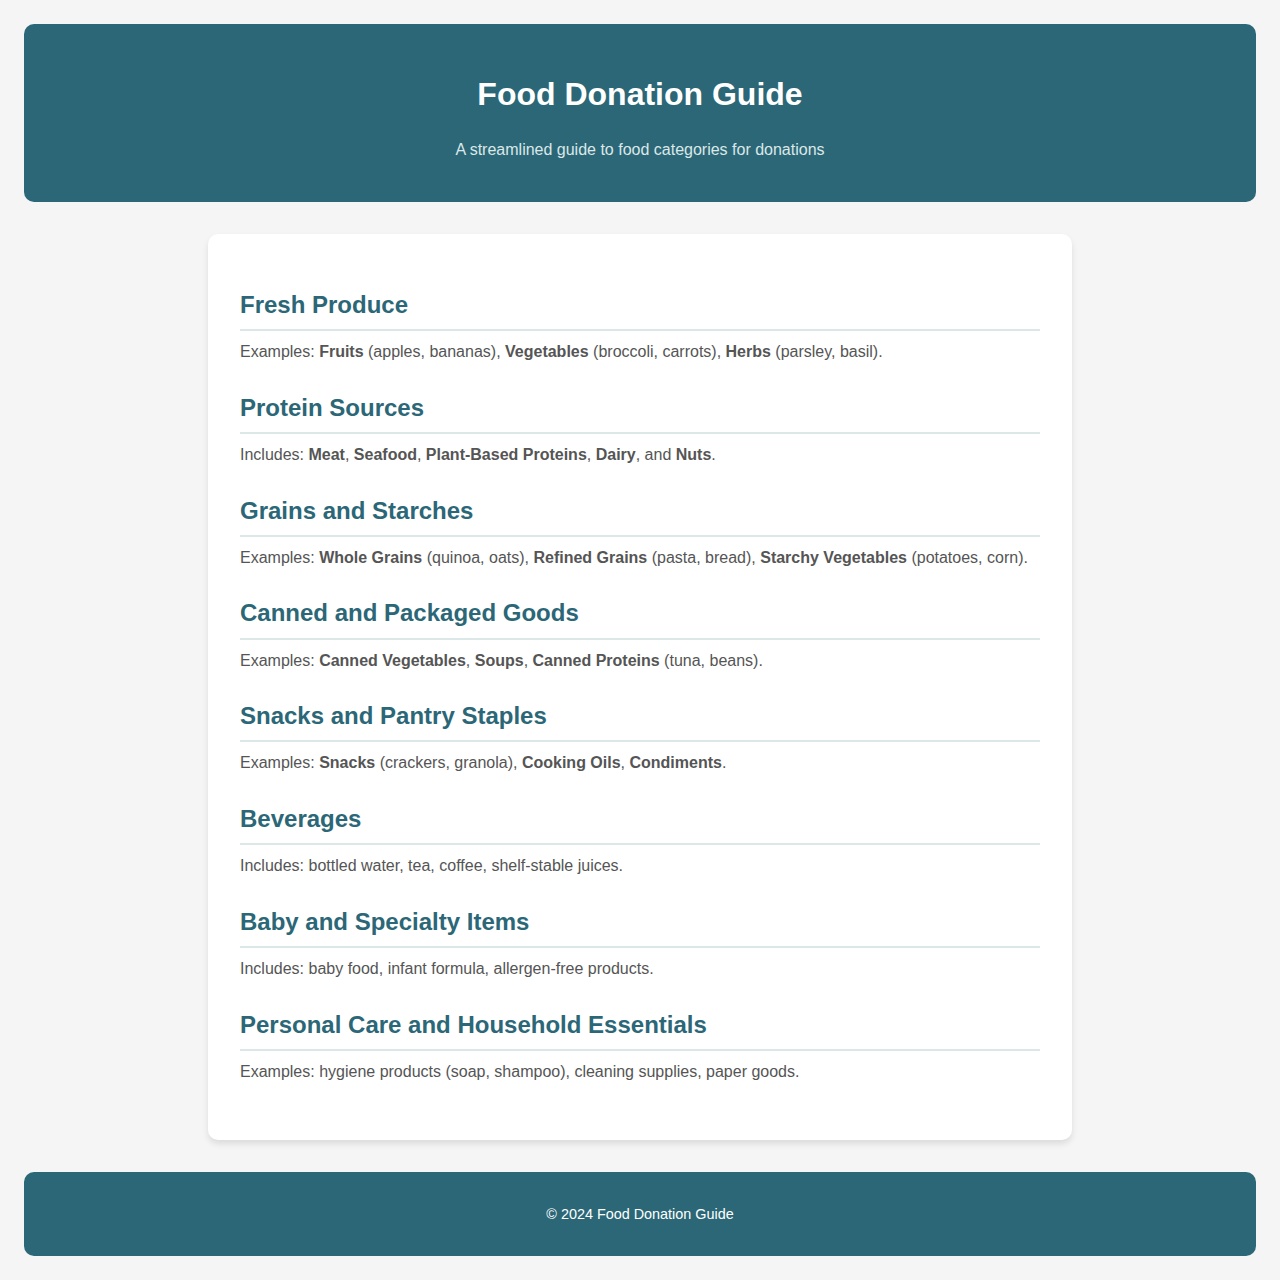
<file: foodguide.html>
<!DOCTYPE html>
<html lang="en">
<head>
  <meta charset="UTF-8">
  <meta name="viewport" content="width=device-width, initial-scale=1.0">
  <title>Food Donation Guide</title>
  <style>
    /* Reset styles for consistency */
   

    body {
      font-family: 'Arial', sans-serif;
      line-height: 1.6;
      color: #444;
      background-color: #f5f5f5;
      padding: 1rem;
    }

    header {
      text-align: center;
      padding: 1.5rem;
      background-color: #2b6777;
      color: #fff;
      border-radius: 10px;
      margin-bottom: 2rem;
    }

    header h1 {
      font-size: 2rem;
      margin-bottom: 0.5rem;
    }

    header p {
      font-size: 1rem;
      color: #dce8e8;
    }

    main {
      max-width: 800px;
      margin: 0 auto;
      background: #fff;
      padding: 2rem;
      border-radius: 10px;
      box-shadow: 0 4px 6px rgba(0, 0, 0, 0.1);
    }

    section {
      margin-bottom: 1.5rem;
    }

    section h2 {
      font-size: 1.5rem;
      color: #2b6777;
      margin-bottom: 0.5rem;
      border-bottom: 2px solid #dce8e8;
      padding-bottom: 0.3rem;
    }

    section p {
      font-size: 1rem;
      color: #555;
      margin-top: 0.5rem;
    }

    footer {
      text-align: center;
      margin-top: 2rem;
      padding: 1rem;
      background-color: #2b6777;
      color: #fff;
      border-radius: 10px;
    }

    footer p {
      font-size: 0.9rem;
    }
  </style>
</head>
<body>
  <header>
    <h1>Food Donation Guide</h1>
    <p>A streamlined guide to food categories for donations</p>
  </header>
  <main>
    <section>
      <h2>Fresh Produce</h2>
      <p>Examples: <strong>Fruits</strong> (apples, bananas), <strong>Vegetables</strong> (broccoli, carrots), <strong>Herbs</strong> (parsley, basil).</p>
    </section>
    <section>
      <h2>Protein Sources</h2>
      <p>Includes: <strong>Meat</strong>, <strong>Seafood</strong>, <strong>Plant-Based Proteins</strong>, <strong>Dairy</strong>, and <strong>Nuts</strong>.</p>
    </section>
    <section>
      <h2>Grains and Starches</h2>
      <p>Examples: <strong>Whole Grains</strong> (quinoa, oats), <strong>Refined Grains</strong> (pasta, bread), <strong>Starchy Vegetables</strong> (potatoes, corn).</p>
    </section>
    <section>
      <h2>Canned and Packaged Goods</h2>
      <p>Examples: <strong>Canned Vegetables</strong>, <strong>Soups</strong>, <strong>Canned Proteins</strong> (tuna, beans).</p>
    </section>
    <section>
      <h2>Snacks and Pantry Staples</h2>
      <p>Examples: <strong>Snacks</strong> (crackers, granola), <strong>Cooking Oils</strong>, <strong>Condiments</strong>.</p>
    </section>
    <section>
      <h2>Beverages</h2>
      <p>Includes: bottled water, tea, coffee, shelf-stable juices.</p>
    </section>
    <section>
      <h2>Baby and Specialty Items</h2>
      <p>Includes: baby food, infant formula, allergen-free products.</p>
    </section>
    <section>
      <h2>Personal Care and Household Essentials</h2>
      <p>Examples: hygiene products (soap, shampoo), cleaning supplies, paper goods.</p>
    </section>
  </main>
  <footer>
    <p>&copy; 2024 Food Donation Guide</p>
  </footer>
</body>
</html>
</file>
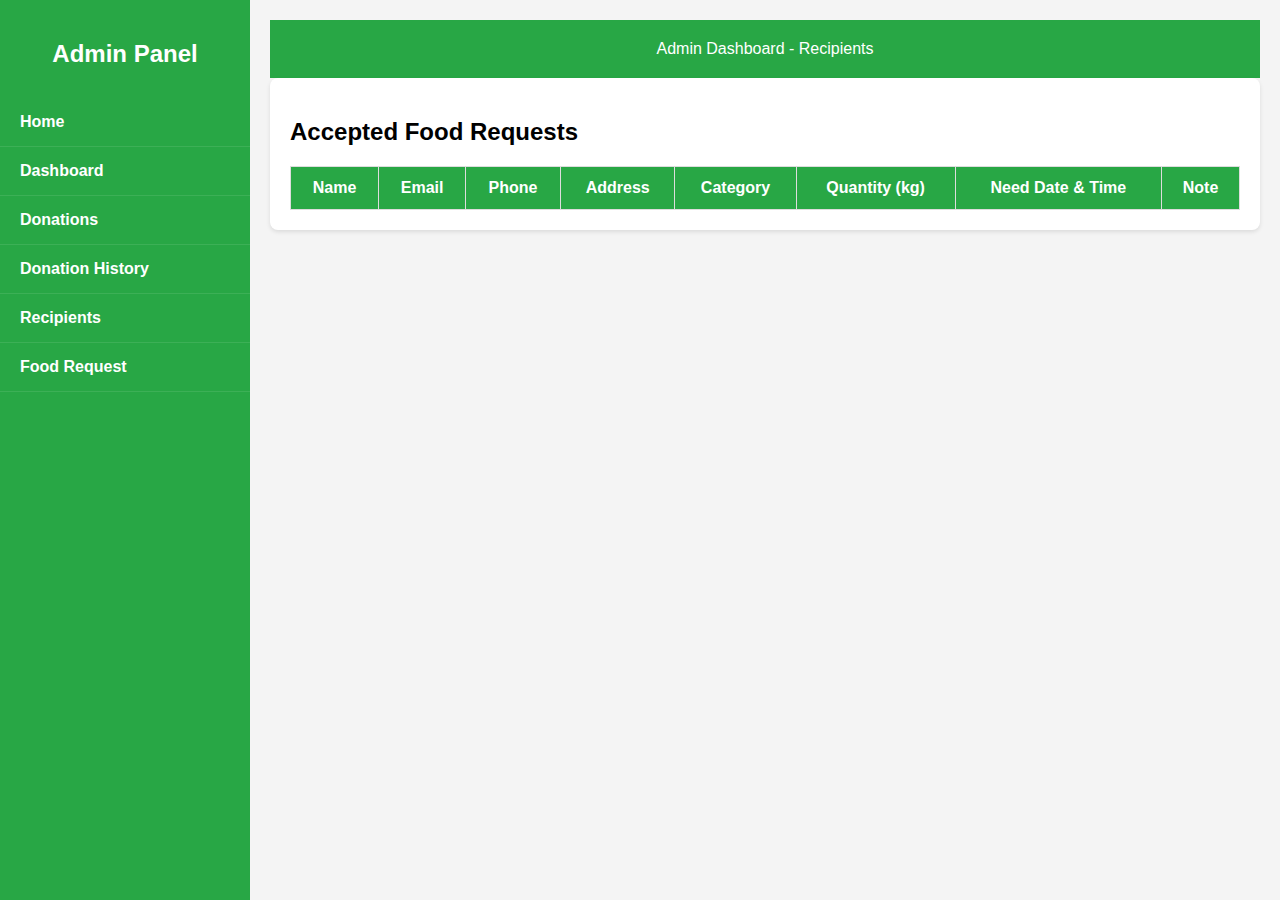
<file: recipients.html>
<!DOCTYPE html>
<html lang="en">
<head>
    <meta charset="UTF-8">
    <meta name="viewport" content="width=device-width, initial-scale=1.0">
    <title>Admin - Recipients</title>
    <style>
        body {
            font-family: Arial, sans-serif;
            background-color: #f4f4f4;
            display: flex;
            margin: 0;
        }

        /* Sidebar Styles */
        .sidebar {
            width: 250px;
            height: 100vh;
            background-color: #28a745;
            color: white;
            position: fixed;
            top: 0;
            left: 0;
            padding: 20px 0;
        }

        .sidebar h2 {
            text-align: center;
            margin-bottom: 30px;
        }

        .sidebar ul {
            list-style: none;
            padding: 0;
        }

        .sidebar ul li {
            padding: 15px 20px;
            border-bottom: 1px solid #3cb056;
        }

        .sidebar ul li a {
            color: white;
            text-decoration: none;
            font-weight: bold;
            display: block;
        }

        .sidebar ul li a:hover {
            background-color: #3cb056;
            border-radius: 5px;
        }

        /* Main Content Styles */
        .main-content {
            margin-left: 250px;
            padding: 20px;
            width: calc(100% - 250px);
        }

        header {
            background-color: #28a745;
            color: white;
            padding: 20px;
            text-align: center;
        }

        .container {
            background-color: #fff;
            border-radius: 8px;
            padding: 20px;
            box-shadow: 0 2px 4px rgba(0, 0, 0, 0.1);
        }

        table {
            width: 100%;
            border-collapse: collapse;
            margin-top: 20px;
        }

        th, td {
            padding: 12px;
            border: 1px solid #ddd;
            text-align: center;
        }

        th {
            background-color: #28a745;
            color: white;
        }

        tr:nth-child(even) {
            background-color: #f9f9f9;
        }

        tr:hover {
            background-color: #f1f1f1;
        }
    </style>
    <script>
        // Fetch recipients from localStorage and render them
        function renderRecipients() {
            const recipients = JSON.parse(localStorage.getItem("recipients")) || [];
            const tableBody = document.getElementById("recipientsTableBody");
            tableBody.innerHTML = ""; // Clear existing rows

            recipients.forEach(recipient => {
                const row = document.createElement("tr");
                row.innerHTML = `
                    <td>${recipient.name}</td>
                    <td>${recipient.email}</td>
                    <td>${recipient.phone}</td>
                    <td>${recipient.address}</td>
                    <td>${recipient.category}</td>
                    <td>${recipient.quantity}</td>
                    <td>${recipient.needDate}</td>
                    <td>${recipient.note || "N/A"}</td>
                `;
                tableBody.appendChild(row);
            });
        }

        // Load recipients when the page loads
        document.addEventListener("DOMContentLoaded", renderRecipients);
    </script>
</head>
<body>
    <!-- Sidebar -->
    <div class="sidebar">
        <h2>Admin Panel</h2>
        <ul>
            <li><a href="index.html">Home</a></li>
            <li><a href="dashboard.html">Dashboard</a></li>
            <li><a href="donations.html">Donations</a></li>
            <li><a href="donors.html">Donation History</a></li>
            <li><a href="recipients.html">Recipients</a></li>
            <li><a href="food-request.html">Food Request</a></li>
            
        </ul>
    </div>

    <!-- Main Content -->
    <div class="main-content">
        <header>Admin Dashboard - Recipients</header>
        <div class="container">
            <h2>Accepted Food Requests</h2>
            <table>
                <thead>
                    <tr>
                        <th>Name</th>
                        <th>Email</th>
                        <th>Phone</th>
                        <th>Address</th>
                        <th>Category</th>
                        <th>Quantity (kg)</th>
                        <th>Need Date & Time</th>
                        <th>Note</th>
                    </tr>
                </thead>
                <tbody id="recipientsTableBody">
                    <!-- Rows will be dynamically populated -->
                </tbody>
            </table>
        </div>
    </div>
</body>
</html>
</file>
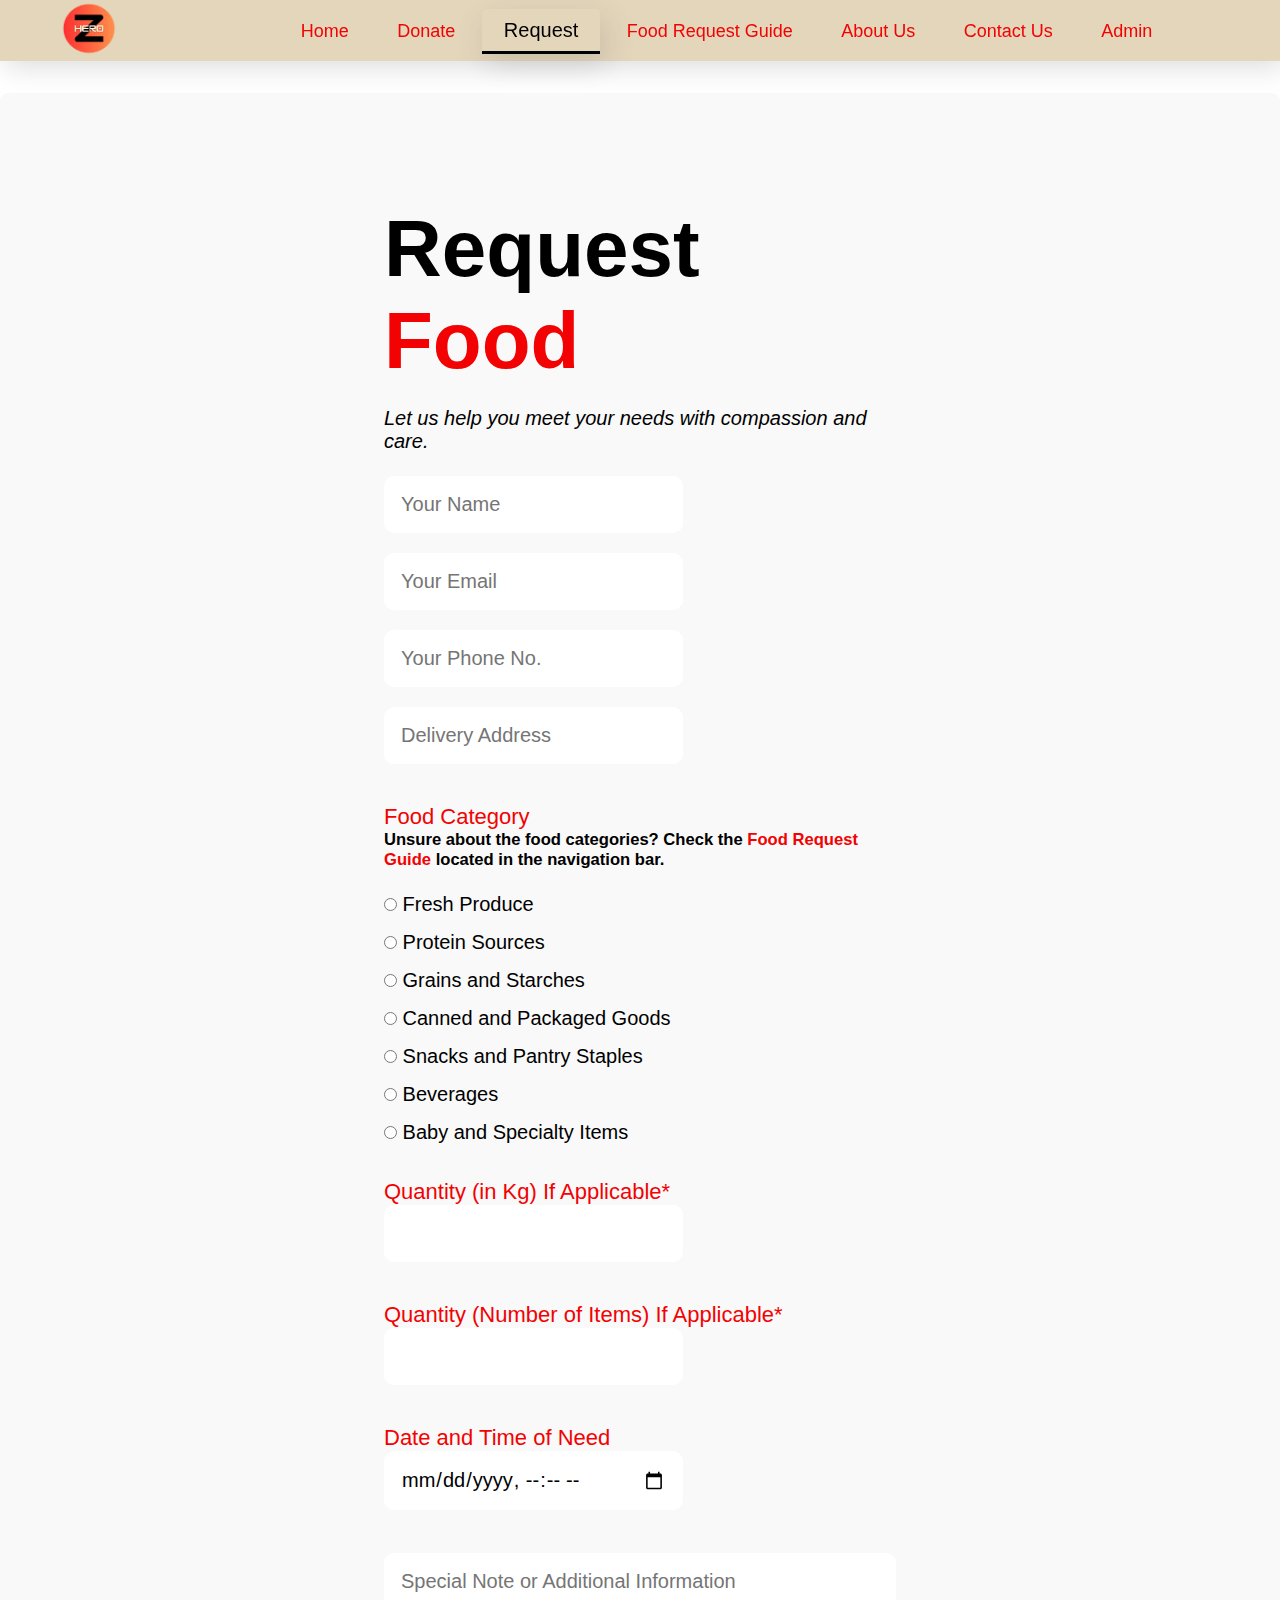
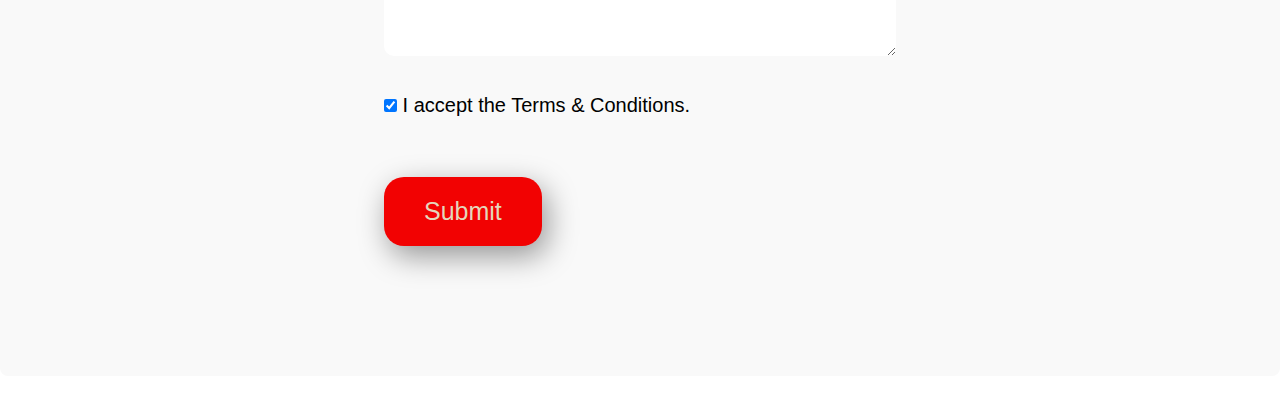
<file: request.html>
<!DOCTYPE html>
<html lang="en">
<head>
    <meta charset="UTF-8">
    <meta name="viewport" content="width=device-width, initial-scale=1.0">
    <title>Request Food</title>
    <link rel="stylesheet" type="text/css" href="style.css">
    <script>
        // Save form data to localStorage
        function saveRequestData(event) {
            event.preventDefault(); // Prevent form from submitting the traditional way

            // Fetch form values
            const name = document.getElementById("name").value;
            const email = document.getElementById("email").value;
            const phone = document.getElementById("phonenum").value;
            const address = document.getElementById("address").value;
            const category = document.querySelector('input[name="myfood"]:checked')?.value || "";
            const quantity = document.getElementById("quantity").value;
            const item = document.getElementById("item").value;
            const needDate = document.getElementById("needDate").value;
            const note = document.getElementById("note").value;

            // Validation for phone number
            if (phone.length < 10 || isNaN(phone)) {
                alert("Please enter a valid 10-digit phone number.");
                return;
            }

            // Create a food request object
            const request = {
                name,
                email,
                phone,
                address,
                category,
                quantity,
                item,
                needDate,
                note
            };

            // Get existing requests from localStorage or create a new array
            const requests = JSON.parse(localStorage.getItem("foodRequests")) || [];
            requests.push(request); // Add the new request
            localStorage.setItem("foodRequests", JSON.stringify(requests)); // Save back to localStorage

            // Show success message
            alert("Your food request has been successfully recorded!");

            // Reset the form
            document.getElementById("requestForm").reset();
        }
    </script>
</head>


<body class="request-body">
    <nav>
        <a href="index.html">
            <img src="ZHERO.png" class="logo" alt="Logo" title="ZHERO">
        </a>
        <ul class="navbar">
            <li>
                <a href="index.html">Home</a>
                <a href="donate.html">Donate</a>
                <a href="request.html" class="active">Request</a>
                <a href="foodguide.html">Food Request Guide</a>
                <a href="about.html">About Us</a>
                <a href="contact.html">Contact Us</a>
                <a href="adminlogin.html">Admin</a>
            </li>
        </ul>
    </nav>

    <section class="request">
        <div class="request-form">
            <h1>Request <span>Food</span></h1>
            <p><i>Let us help you meet your needs with compassion and care.</i></p> <br>
            <form id="requestForm" onsubmit="saveRequestData(event)">
                <input type="text" name="myname1" placeholder="Your Name" id="name" required>
                <input type="email" name="myemail" placeholder="Your Email" id="email" required>
                <input type="tel" name="myphone" placeholder="Your Phone No." id="phonenum" required>
                <input type="text" name="myadd" placeholder="Delivery Address" id="address" required>
                <h4>Food Category</h4>
                <h5>Unsure about the food categories? Check the <span>Food Request Guide</span> located in the navigation bar.</h5>
                <br>
                <label><input type="radio" name="myfood" value="Fresh Produce" required> Fresh Produce</label><br>
                <label><input type="radio" name="myfood" value="Protein Sources"> Protein Sources</label><br>
                <label><input type="radio" name="myfood" value="Grains and Starches"> Grains and Starches</label><br>
                <label><input type="radio" name="myfood" value="Canned and Packaged Goods"> Canned and Packaged Goods</label><br>
                <label><input type="radio" name="myfood" value="Snacks and Pantry Staples" required> Snacks and Pantry Staples</label><br>
                <label><input type="radio" name="myfood" value="Beverages" required> Beverages</label><br>
                <label><input type="radio" name="myfood" value="Baby and Specialty Items" required> Baby and Specialty Items</label><br>
                <h4>Quantity (in Kg) If Applicable*</h4>
                <input type="number" name="quantity" id="quantity">
                <h4>Quantity (Number of Items) If Applicable*</h4>
                <input type="number" name="item" id="item">
                <h4>Date and Time of Need</h4>
                <input type="datetime-local" name="needDate" id="needDate" required><br><br>
                <textarea name="note" id="note" cols="2" rows="3" placeholder="Special Note or Additional Information"></textarea><br><br>
                <input type="checkbox" name="t&c" id="terms" checked required> I accept the Terms & Conditions.<br>
                <input type="submit" value="Submit" class="submitbutton">
            </form>
        </div>
    </section>
</body>
</html>
</file>
<file: style.css>
*{
    padding:0;
    margin:0;
    box-sizing:border-box;
    font-family:'Poppins',sans-serif;
    text-decoration: none;
    list-style: none;
    scroll-behavior: smooth;
}

/* Home page */

.content{
    position: relative;
    z-index: 1;
    width: 100%;
    height: 100vh;
    background-image: url('https://3.bp.blogspot.com/-K9yehUWJxNg/WIcfuTcBBFI/AAAAAAAAUFw/MohoA40FFtUKg_5C_oQEyx65QfKR2XtIwCLcB/s1600/Cedrick%2Bat%2BHome%2Bwith%2BBowl.jpg');
    background-size: cover;
    background-position: center;
    background-repeat: no-repeat;
    
}

nav {
    width: 100%;
    position:relative;
    backdrop-filter: blur(10px);
    background: rgb(228, 214, 187); /* Set the background color here */
    box-shadow: 5px 5px 30px rgba(0, 0, 0, 15%);
    display: flex;
    align-items: center;
    justify-content: space-around;
}

nav .logo{
    width: 60px;
    height: 57px;
    margin-left: 8%;
  
}

nav ul li{
    list-style: none;
    display: inline-block;
    margin-left: 40px;
}

.navbar {
    display: flex;
    margin-right: 4vh;
    padding: 15px;
}

.navbar a {
    color: rgb(242, 2, 2);
    font-size: 18px;
    padding: 10px 22px;
    border-radius: 4px;
    font-weight: 500;
    text-decoration: none;
    transition: ease 0.40s;
}

/* Hover effect */
.navbar a:hover {
    color: rgb(228, 214, 187);
    background: rgb(0, 0, 0);
    box-shadow: 5px 10px 30px rgba(85, 85, 85, 0.2);
    border-radius: 5px;
}

/* Active page link style */
.navbar a.active {
    font-size: 20px;
    color:rgb(0, 0, 0);
    background: rgb(228, 214, 187);
    border-bottom: 3px solid #000000; /* Define the black bottom border */
    box-shadow: 5px 10px 30px rgba(85, 85, 85, 0.2);
    border-radius: 5px 5px 0 0; /* Keep top corners rounded, bottom corners square */
}


    

nav ul li a{
    text-decoration: none;
    color:  rgb(243, 130, 24);
    font-size: 17px;
}



.title{
    text-decoration: none;
    /* display: inline-block; */
    font-size: 4vh;
    color: rgb(243, 130, 24);
    padding: 14px 17px;
    margin-top: 32vh;
    text-align: center;
    vertical-align: center;
}

.title h1{
    font-size: 10vh;
    text-shadow: 2px black;
    transition: ease 0.3s;
    box-shadow: rgb(228, 214, 187);
}

.title h1:hover{
    color:transparent;
    -webkit-text-stroke: 1px  rgb(243, 130, 24);
    
}

.button {
    display: inline-block;
    margin-top: 5vh;
    font-size: 25px;
    padding: 10px 30px;
    color: rgb(228, 214, 187);
    background-color: rgb(2, 134, 242);
    border-radius: 20px;
    text-decoration: none;
    transition: transform 0.3s ease;
    position: relative;
    overflow: hidden;
    box-shadow: 0 0 20px rgba(0, 0, 0, 0.4);
}

/* Donate Button */
.button::before {
    content: '';
    position: absolute;
    top: 0;
    left: 0;
    width: 100%;
    height: 100%;
    background: linear-gradient(45deg, rgb(255, 0, 0), rgb(0, 255, 0), rgb(0, 0, 255));
    background-size: 300% 300%;
    z-index: -1;
    filter: blur(10px);
    opacity: 0;
    transition: opacity 0.3s ease;
}

.button:hover {
    transform: scale(1.1);
    box-shadow: 0 0 30px rgba(2, 134, 242, 0.8), 0 0 60px rgba(2, 134, 242, 0.6);
}

.button:hover::before {
    animation: rotateGradient 2s infinite linear;
    opacity: 1;
}

@keyframes rotateGradient {
    0% {
        background-position: 0% 50%;
    }
    50% {
        background-position: 100% 50%;
    }
    100% {
        background-position: 0% 50%;
    }
}




.reqbutton {
    display: inline-block;
    margin-top: 5vh;
    font-size: 25px;
    padding: 10px 30px;
    color: rgb(228, 214, 187);
    background-color: rgb(242, 2, 2); /* Red background */
    border-radius: 20px;
    text-decoration: none;
    transition: transform 0.3s ease, box-shadow 0.3s ease;
    position: relative;
    overflow: hidden;
    box-shadow: 5px 10px 30px rgba(0, 0, 0, 0.4);
}

.reqbutton::before {
    content: '';
    position: absolute;
    top: 0;
    left: 0;
    width: 100%;
    height: 100%;
    background: linear-gradient(45deg, rgb(255, 0, 0), rgb(255, 165, 0), rgb(255, 255, 0), rgb(0, 255, 0), rgb(0, 0, 255), rgb(75, 0, 130), rgb(238, 130, 238));
    background-size: 400% 400%;
    z-index: -1;
    filter: blur(15px);
    opacity: 0;
    border-radius: 20px;
    transition: opacity 0.3s ease;
}

.reqbutton:hover {
    transform: scale(1.1);
    box-shadow: 0 0 40px rgba(242, 2, 2, 0.8), 0 0 80px rgba(242, 2, 2, 0.6);
}

.reqbutton:hover::before {
    opacity: 1;
    animation: rotateReqGradient 3s infinite linear;
}

@keyframes rotateReqGradient {
    0% {
        background-position: 0% 50%;
    }
    50% {
        background-position: 100% 50%;
    }
    100% {
        background-position: 0% 50%;
    }
}



.text h2{
    font-size: 40px;
    font-weight: 650;
    margin-top: 40px;
    margin-bottom: 10px;
    line-height: 2;
    text-align: center;
}

.rowitems{
    display: flex;
    align-items: center;
    text-align: center;
    margin-top: 10px;
    margin-left: 30px ;
    margin-right: 30px;
    margin-bottom:10px ;
}

.container-box{
    border-radius: 5px;
    padding: 50px 10px;
    transition: all 0.7s ease 0s;
}


.container-box h4{
    font-size: 20px;
    margin-bottom: 5px;
    font-weight: 500;
}
.container-box h4 span{
    color: rgb(242, 2, 2);
    font-weight:600;
}
.container-box img{
    width: auto;
    height: 400px;
    padding: 20px;
}


.container-box:hover{
    transform: translateY(2px);
    box-shadow: 5px 20px 50px rgba(78, 78, 78, 0.1);
    border: 1px solid transparent;
    border-radius: 0px;
}



.fwm-title{
    text-align: center;
    color: #FF6347;
}

.fwm-title h2{
    font-size: 40px;
    font-weight: 650;
    padding-top: 75px;
    padding-bottom: 10px;
    line-height: 2;
}

.fwm-content{
    display: flex;
    justify-content: space-around;
    flex-wrap: wrap;
}

.image{
    position: relative;
    transition: all 0.3s cubic-bezier(0.445,0.05,0.55,0.95);
    cursor: pointer;
    filter: brightness(95%);
}

.image img{
    width: 100%;
    height: 500px;
    border-radius: 30px;
}

.image h3{
    color: white;
    position: absolute;
    font-size: 30px;
    font-weight: 600;
    text-align: center;
    top: 10px;
    right: 20px;
}

.dest-content{
    display: flex;
    flex-wrap: wrap;
    justify-content: space-between;
    align-items: center;
    padding-top: 15px;
    margin-bottom: 50px;
}

.location h4{
    font-size: 25px;
    letter-spacing: 1px;
    font-weight: 600;
    margin-bottom: 2px;
}

.pac-details li{
    font-size: 19px;
    color: #4c4c4c;
    margin-left: 15px;
    margin-bottom: 2px;
    list-style-type: disc;
}

.image:hover{
    filter: brightness(120%);
    transform: scale(1.03);
}





/* Newsletter */

.newsletter{
    display: flex;
    flex-wrap: wrap;
    align-items: center;
    justify-content: space-around;
}

.newstext h2{
    margin-top: 100px;
    font-size: 38px;
}

.newstext p{
    font-size: 20px;
    color: #4c4c4c;
}

.newsletter form{
    margin-top: 100px;
    width: 100%;
    position: relative;
}

.newsletter form input:first-child{
    display: inline-block;
    /* width: 300px; */
    font-size: 17px;
    outline: none;
    border: none;
    border-radius: 20px;
    padding: 20px 150px 20px 30px;
    box-shadow: 5px 10px 30px rgb(85 85 85 / 20%);
}

.newsletter form input:last-child{
    display: inline-block;
    position: absolute;
    outline: none;
    border: 2px solid transparent;
    border-radius: 20px;
    color: white;
    background-color: rgb(242, 2, 2);
    padding: 14px 30px;
    cursor: pointer;
    font-size: 17px;
    font-weight: 450;
    top: 6px;
    right: 6px;
    transition: ease 0.30s;
}

.newsletter form input:last-child:hover{
    border: 2px solid rgb(0, 0, 0);
    background-color: white;
    color: rgb(242, 2, 2);
}


/* Footer */

.footer{
    margin-top: 80px;
    background-color: rgb(228, 214, 187);
    width: 100%;
    position: relative;

}

.foot{
    padding: 20px 0;
    width: 100%;
}

.footer-content{
    display: flex;
    flex-wrap: wrap;
    justify-content: space-around;
    
}

.footlinks h4{
    margin-top: 30px;
    font-size: 20px;
    font-weight: 600;
    color: rgb(177, 12, 12);
    margin-bottom: 30px;
    position: relative;
}


.footlinks h4::before{
    content: "";
    position: absolute;
    height: 2px;
    width: 70px;
    left: 0;
    bottom: -7px;
    background: rgb(53, 52, 52);
}

.footlinks ul li{
    margin-bottom: 15px;
}

.footlinks ul li a{
    font-size: 17px;
    color: rgb(110, 6, 6);
    display: block;
    transition: ease 0.30s;
}

.footlinks ul li a:hover{
    transform: translate(6px);
    color: white;
}

.social a{
    font-size: 25px;
    margin: 4px;
    height: 40px;
    width: 40px;
    color: rgb(0, 0, 0);
    background-color: white;
    display: inline-flex;
    justify-content: center;
    align-items: center;
    border-radius: 20px;
    transition: ease 0.30s;
}

.social a:hover{
    transform: scale(1.2);
}

.end{
    text-align: center;
    padding-top: 60px;
    padding-bottom: 12px;
}

.end p{
    font-size: 15px;
    color: rgb(75, 1, 1);
    letter-spacing: 1px;
    font-weight: 300;
}

/* About Us */

.aboutbody{
    background-color: #ffffff;
}

.about{
    width: 100%;
    padding: 78px 0px;
}

.about img{
    height: auto;
    width: 400px;
}

.abt-text{
    width: 1000px;
}

.abt-text h1{
    font-size: 70px;
    color: rgb(0, 0, 0);
    margin-bottom: 20px;
    letter-spacing: 1px;
}

.abt-text h1 span{
    color: rgb(242, 2, 2);
    letter-spacing: 1px;
}

.abt-text p{
    color: rgb(44, 43, 43);
    font-size: 24px;
    margin-bottom: 45px;
    line-height: 30px;
    letter-spacing: 1px;
}

.main{
    width: 1130px;
    max-width: 95%;
    margin: 0 auto;
    display: flex;
    align-items: center;
    justify-content: space-around;
}



/* ABOUT US CONNECT US BUTTON */
.connectbtn{
    display: inline-block;
    text-align: center;
    justify-content: center;
    align-items: center;
    background-color: rgb(242, 2, 2);
    font-size: 18px;
    color: white;
    font-weight: bold;
    padding: 13px 30px;
    border-radius: 30px;
    transition: ease 0.4s;
    border: 2px solid transparent;
    letter-spacing: 1px;
}

.connectbtn:hover{
    background-color: transparent;
    border: 2px solid #000000;
    transform: scale(1.1);
    color:#000000;
}

.connect-section{
    margin-top: 26px;
}


/* Styling for the Avatar Section */
.creators {
    text-align: center;
    margin-top: 50px;
}

.creators h2 {
    font-size: 2rem;
    color: #333;
    margin-bottom: 20px;
}

/* Avatar Container to align images horizontally */
.avatar-container {
    display: flex;
    justify-content: center;
    gap: 30px;
}

/* Individual Avatar Style */
.avatar {
    position: relative;
    display: inline-block;
    text-align: center;
    transition: transform 0.3s ease-in-out;
}

.avatar img {
    width: 120px;
    height: 120px;
    border-radius: 50%;
    object-fit: cover;
    border: 3px solid #000000;
}

/* Hover Effect on Avatars */
.avatar:hover {
    transform: scale(1.1); /* Slight zoom effect on hover */
}

.avatar p {
    margin-top: 10px;
    font-size: 1rem;
    color: #333;
    font-weight: bold;
}

/* Optional: Add some padding to the parent section */
.main {
    max-width: 1200px;
    margin: 0 auto;
}



/* ABOUT US SOCIAL ICONS */
.social-icons a{
    height: 40px;
    width: 40px;
    margin: 4px;
    font-size: 30px;
    color: #101010;
    background-color: white;
    border-radius: 20px;
    display: inline-flex;
    justify-content: center;
    align-items: center;
    transition: ease 0.30s;
}

.social-icons a:hover{
    transform: scale(1.2);
}

/* Contact Us */

.contactbody{
    background-color: #ffffff;
    background-repeat: no-repeat;
    background-size: cover;
    
}

.contact{
    padding: 110px 30%;
    height: 100%;
    min-height: 100vh;
}

.contact-form h1{
    font-size: 80px;
    color: rgb(0, 0, 0);
    margin-bottom: 20px;
}

.contact-form h1 span{
    color:rgb(242, 2, 2);
}

.contact-form p{
    color: rgb(65, 62, 62);
    line-height: 30px;
    letter-spacing: 1px;
    font-size: 23px;
    margin-bottom: 20px;
}


.contact-form form input,form textarea{
    width: 100%;
    padding: 17px;
    border: none;
    outline: none;
    background-color: #191919;
    font-size: 20px;
    color: rgb(255, 255, 255);
    margin-bottom: 10px;
    border-radius: 10px;
}

.contact-form form .submit-btn{
    display: inline-block;
    background-color: rgb(242, 2, 2);
    font-size: 27px;
    font-weight: 600px;
    border: 2px solid transparent;
    border-radius: 40px;
    width: 220px;
    cursor: pointer;
    transition: ease 0.30s;

}

.contact-form form .submit-btn:hover{
    border: 2px solid #080808;
    background-color: transparent;
    transform: scale(1.1);
    color:#000000;

}

/* Donation Register Form */

.register-body{
    background-color: #ffffff;
    background-repeat: no-repeat;
    background-size: cover;

}

.registration{
    padding: 110px 30%;
    height: 100%;
    min-height: 100vh;
}

.register-form h1{
    font-size: 80px;
    color: rgb(0, 0, 0);
    margin-bottom: 20px;
}
.register-form h1 span{
    color: rgb(2, 134, 242);
}

.register-form h5 span{
    color: rgb(2, 134, 242);
}

.register-form{
    color: rgb(0, 0, 0);
    font-size: 20px;
}

.register-form form input{
    color: rgb(0, 0, 0);
    padding: 17px;
    background-color: #ffffff;
    font-size: 20px;
    outline: none;
    border: none;
    border-radius: 10px;
    margin-bottom: 20px;
    
}

.register-form textarea{
    background-color:  #ffffff;
    color: rgb(0, 0, 0);
}
.register-form h4{
    font-size: 22px;
    font-weight: 500;
    margin-top: 20px;
    color: rgb(242, 2, 2);
   
}


.register-form form .submitbtn {
    display: inline-block;
    margin-top: 5vh;
    font-size: 25px;
    padding: 20px 40px;
    color: rgb(228, 214, 187);
    background-color: rgb(2, 134, 242);
    border-radius: 20px;
    text-decoration: none;
    transition: transform 0.3s ease;
    position: relative;
    overflow: hidden;
    box-shadow: 0 0 20px rgba(0, 0, 0, 0.4);
}

.register-form form .submitbtn::before {
    content: '';
    position: absolute;
    top: 0;
    left: 0;
    width: 100%;
    height: 100%;
    background: linear-gradient(45deg, rgb(255, 0, 0), rgb(0, 255, 0), rgb(0, 0, 255));
    background-size: 300% 300%;
    z-index: -1;
    filter: blur(10px);
    opacity: 0;
    transition: opacity 0.3s ease;
}

.register-form form .submitbtn:hover {
    transform: scale(1.1);
    box-shadow: 0 0 30px rgba(2, 134, 242, 0.8), 0 0 60px rgba(2, 134, 242, 0.6);
}

.register-form form .submitbtn:hover::before {
    opacity: 1;
    animation: rotateReqGradient 3s infinite linear;
}

@keyframes rotateGradient {
    0% {
        background-position: 0% 50%;
    }
    50% {
        background-position: 100% 50%;
    }
    100% {
        background-position: 0% 50%;
    }
}


/* Request Register Form */

.request-body{
    background-color: #ffffff;
    background-repeat: no-repeat;
    background-size: cover;

}

.request{
    padding: 110px 30%;
    height: 100%;
    min-height: 100vh;
}

.request-form h1{
    font-size: 80px;
    color: rgb(0, 0, 0);
    margin-bottom: 20px;
}
.request-form h1 span{
    color: rgb(242, 2, 2);
}

.request-form h5 span{
    color: rgb(242, 2, 2);
}

.request-form{
    color: rgb(0, 0, 0);
    font-size: 20px;
}

.request-form form input{
    color: rgb(0, 0, 0);
    padding: 17px;
    background-color: #ffffff;
    font-size: 20px;
    outline: none;
    border: none;
    border-radius: 10px;
    margin-bottom: 20px;
    
}

.request-form textarea{
    background-color:  #ffffff;
    color: rgb(0, 0, 0);
}

.request-form h4{
    font-size: 22px;
    font-weight: 500;
    margin-top: 20px;
    color: rgb(242, 2, 2);
   
}


.request-form form .submitbutton {
    display: inline-block;
    margin-top: 5vh;
    font-size: 25px;
    padding: 20px 40px;
    color: rgb(228, 214, 187);
    background-color: rgb(242, 2, 2); /* Red background */
    border-radius: 20px;
    text-decoration: none;
    transition: transform 0.3s ease, box-shadow 0.3s ease;
    position: relative;
    overflow: hidden;
    box-shadow: 5px 10px 30px rgba(0, 0, 0, 0.4);
}

.request-form form .submitbutton::before {
    content: '';
    position: absolute;
    top: 0;
    left: 0;
    width: 100%;
    height: 100%;
    background: linear-gradient(45deg, rgb(255, 0, 0), rgb(255, 165, 0), rgb(255, 255, 0), rgb(0, 255, 0), rgb(0, 0, 255), rgb(75, 0, 130), rgb(238, 130, 238));
    background-size: 400% 400%;
    z-index: -1;
    filter: blur(15px);
    opacity: 0;
    border-radius: 20px;
    transition: opacity 0.3s ease;
}

.request-form form .submitbutton:hover {
    transform: scale(1.1);
    box-shadow: 0 0 40px rgba(242, 2, 2, 0.8), 0 0 80px rgba(242, 2, 2, 0.6);
}

.request-form form .submitbutton:hover::before {
    opacity: 1;
    animation: rotateReqGradient 3s infinite linear;
}

@keyframes rotateGradient {
    0% {
        background-position: 0% 50%;
    }
    50% {
        background-position: 100% 50%;
    }
    100% {
        background-position: 0% 50%;
    }
}


/* Hovering cards homepage */
.philosophies {
    display: flex;
    flex-wrap: wrap;
    gap: 2em;
    justify-content: center;
}

.philosophy-card {
    border-top: 4px solid;
    background-color: #ffffff;
    padding: 0.8em;
    border-radius: 8px;
    box-shadow: 0 4px 8px rgba(0, 0, 0, 0.1);
    width: 500px;
    height: 600px;
    text-align: center;
    transition: transform 0.3s ease, box-shadow 0.3s ease;
}

.philosophy-card:hover {
    transform: translateY(-8px);
    box-shadow: 0 8px 16px rgba(0, 0, 0, 0.2);
}

.philosophy-card h2 {
    color: #333;
    margin-top: 0.5em;
    font-size: 1.2em;
}

.image-container img {
    width: 100%;
    height: auto;
    border-radius: 4px;
}

.image-container img {
    transition: transform 0.3s ease-in-out; /* Smooth scaling effect */
}

.image-container img:hover {
    transform: scale(1.05); /* Increases the size to 110% */
}

button {
    padding: 0.5em 1em;
    background-color: #000000;
    border: none;
    border-radius: 4px;
    color: white;
    font-size: 1em;
    cursor: pointer;
    transition: background-color 0.3s;
}

button:hover {
    background-color: #45a049;
}

/* Welcome Section */
.welcome-section {
    background-color: #f4f4f4;
    padding: 50px 20px;
    text-align: center;
    display: flex;
    justify-content: center;
    align-items: center;
    flex-direction: column;
    height: 100vh;
    color: #333;
}

.welcome {
    display: flex;
    justify-content: center;
    align-items: center;
    flex-wrap: wrap;
    max-width: 1200px;
    margin: 0 auto;
}

.intro-text {
    flex: 1;
    max-width: 600px;
    animation: fadeIn 2s ease-out;
}

.welcometitle {
    font-size: 3rem;
    font-weight: 700;
    margin-bottom: 1em;
    color: #FF6347; /* Tomato color for emphasis */
    text-transform: uppercase;
    letter-spacing: 2px;
    animation: slideInFromLeft 1.5s ease-out;
}

.subtitle {
    font-size: 1.2rem;
    line-height: 1.6;
    color: #555;
    margin-bottom: 20px;
    opacity: 0;
    animation: fadeIn 2s ease-out forwards;
}

.cta-button {
    padding: 15px 25px;
    background-color: #32CD32; /* Lime Green */
    color: #fff;
    font-size: 1.1rem;
    border: none;
    border-radius: 5px;
    text-decoration: none;
    font-weight: 600;
    transition: all 0.3s ease;
    text-transform: uppercase;
}

.cta-button:hover {
    background-color: #28a745; /* Darker green on hover */
    transform: scale(1.05);
}

.intro-image {
    flex: 1;
    max-width: 600px;
    padding-left: 20px;
    opacity: 0;
    animation: fadeIn 3s ease-out forwards;
}

.intro-image img {
    max-width: 100%;
    border-radius: 15px;
    box-shadow: 0 8px 16px rgba(0, 0, 0, 0.1);
    transform: scale(0.95);
    animation: zoomIn 2s ease-out forwards;
}

/* Keyframe Animations */
@keyframes fadeIn {
    from {
        opacity: 0;
    }
    to {
        opacity: 1;
    }
}

@keyframes slideInFromLeft {
    from {
        transform: translateX(-50px);
        opacity: 0;
    }
    to {
        transform: translateX(0);
        opacity: 1;
    }
}

@keyframes zoomIn {
    from {
        transform: scale(0.8);
    }
    to {
        transform: scale(1);
    }
}


/* website features explanation */
section {
    margin: 2em 0;
    padding: 1em;
    background-color: #f9f9f9;
    border-radius: 8px;
    color: #FF6347;
}
.what-we-do-section {
    background-color: #f9f9f9;
    padding: 60px 20px;
    text-align: center;
}

.container {
    max-width: 1200px;
    margin: 0 auto;
    padding: 0 20px;
}

.text {
    color: #FF6347;
}

.section-header {
    margin-bottom: 40px;
}

.section-header h2 {
    font-size: 2.5rem;
    color: #FF6347; /* Tomato color */
    font-weight: 700;
    margin-bottom: 10px;
}

.section-header p {
    font-size: 1.1rem;
    color: #555;
    line-height: 1.6;
}

.section-content {
    display: flex;
    flex-wrap: wrap;
    justify-content: space-around;
    gap: 30px;
}

.feature-card {
    background-color: #fff;
    border-radius: 10px;
    padding: 30px;
    max-width: 300px;
    width: 100%;
    box-shadow: 0 4px 12px rgba(0, 0, 0, 0.1);
    transition: transform 0.3s ease, box-shadow 0.3s ease;
}

.feature-card:hover {
    transform: translateY(-10px);
    box-shadow: 0 6px 16px rgba(0, 0, 0, 0.2);
}

.feature-card h3 {
    font-size: 1.8rem;
    color: #333;
    margin-bottom: 15px;
}

.feature-card p {
    font-size: 1.1rem;
    color: #777;
    line-height: 1.6;
}

.icon-container1 img {
    width: 50px;
    height: 50px;
    border-radius: 50%;
    background-color:  rgb(2, 134, 242); /* Tomato background for icons */
    padding: 5px;
    box-shadow: 0 4px 8px rgba(0, 0, 0, 0.1);
}

.icon-container1 {
    display: flex;
    justify-content: center;
    align-items: center;
    margin-bottom: 20px;
}

.icon-container2 img {
    width: 50px;
    height: 50px;
    border-radius: 50%;
    background-color: rgb(242, 2, 2); /* Tomato background for icons */
    padding: 5px;
    box-shadow: 0 4px 8px rgba(0, 0, 0, 0.1);
}

.icon-container2 {
    display: flex;
    justify-content: center;
    align-items: center;
    margin-bottom: 20px;
}

.icon-container3 img {
    width: 50px;
    height: 50px;
    border-radius: 50%;
    background-color: #ffd901; /* Tomato background for icons */
    padding: 5px;
    box-shadow: 0 4px 8px rgba(0, 0, 0, 0.1);
}

.icon-container3 {
    display: flex;
    justify-content: center;
    align-items: center;
    margin-bottom: 20px;
}

/* General Section Styling */
.fwm {
    padding: 2rem;
    background-color: #f4f4f4;
}

/* Title Styling */
.fwm-title {
    text-align: center;
    margin-bottom: 1.5rem;
}

.fwm-title h2 {
    font-size: 2rem;
    font-weight: bold;
}

/* Carousel Container */
.carousel-container, .carousel-solutions {
    display: flex;
    overflow-x: auto;
    gap: 1.5rem;
    padding: 1rem;
    justify-content: center;
}

.carousel-item {
    background-color: rgb(228, 214, 187);
    padding: 1.5rem;
    border-radius: 8px;
    box-shadow: 0 4px 8px rgba(0, 0, 0, 0.1);
    width: 280px; /* Fixed width */
    flex-shrink: 0; /* Prevents shrinking of individual items */
    transition: transform 0.3s ease;
}

.carousel-item:hover {
    transform: translateY(-5px); /* Slightly lifts the item on hover */
}

.carousel-item h4 {
    font-size: 1.2rem;
    font-weight: bold;
    color: #333;
}

.carousel-item p {
    font-size: 1rem;
    color: #555;
}

/* Video Styling */
iframe {
    margin-top: 2rem;
    border: none;
    border-radius: 8px;
}

/* Add scrollbar styles if needed */
.carousel-container::-webkit-scrollbar {
    height: 8px;
}

.carousel-container::-webkit-scrollbar-thumb {
    background-color: #888;
    border-radius: 10px;
}

.carousel-container::-webkit-scrollbar-thumb:hover {
    background-color: #555;
}

.cta-button{
    background-color: #000000;
}
</file>
<file: login-style.css>
/* Body styling */
body {
    display: flex;
    align-items: center;
    justify-content: center;
    font-family: sans-serif;
    line-height: 1.5;
    min-height: 100vh;
    background-image: url('https://miro.medium.com/v2/resize:fit:2000/1*EGs8B7HJc1iKZRssyJonVg.jpeg');
    background-size: cover;
    background-position: center;
    background-repeat: no-repeat;
    flex-direction: column;
}

/* Main container */
.main {
    background-color: rgba(255, 255, 255, 0.5);
    backdrop-filter: blur(10px);
    padding: 100px;
    border: 2px solid #2f493048;
    border-radius: 10px;
    box-shadow: 0 0 20px rgba(0, 0, 0, 0.2);
    height: 500px;
    width: 500px;
    text-align: center;
}

/* Heading */
h1 {
    color: #ff2600bd;
    text-align: center;
    text-shadow: #191b19;
    font-size: 60px; /* Adjusted size */
}

/* Form label */
label {
    display: block;
    margin-top: 10px;
    margin-bottom: 5px;
    text-align: left;
    color: #ff2600bd;
    font-weight: bold;
}

/* Input and select fields */
input, select {
    display: block;
    width: 100%;
    margin-bottom: 15px;
    padding: 10px;
    border: 1px solid #ddd;
    border-radius: 5px;
}

/* Button styling */
button {
    padding: 15px;
    border-radius: 10px;
    margin-top: 15px;
    margin-bottom: 15px;
    border: none;
    color: white;
    cursor: pointer;
    background-color: #191b19;
    width: 400px;
    font-size: 16px;
    transition: background-color 0.3s;
}

button:hover {
    background-color: #ff2600bd;
}

/* Wrap container for logo */
.wrap {
    display: flex;
    justify-content: center;
    align-items: center;
    margin-bottom: 20px; /* Adds spacing between logo and form */
}

/* Logo styling */
.logo {
    max-width: 100px;
    height: 100px;
    display: block;
    margin: 0 auto;
    margin-bottom: -20px; /* Moves the logo up slightly */
}
</file>
